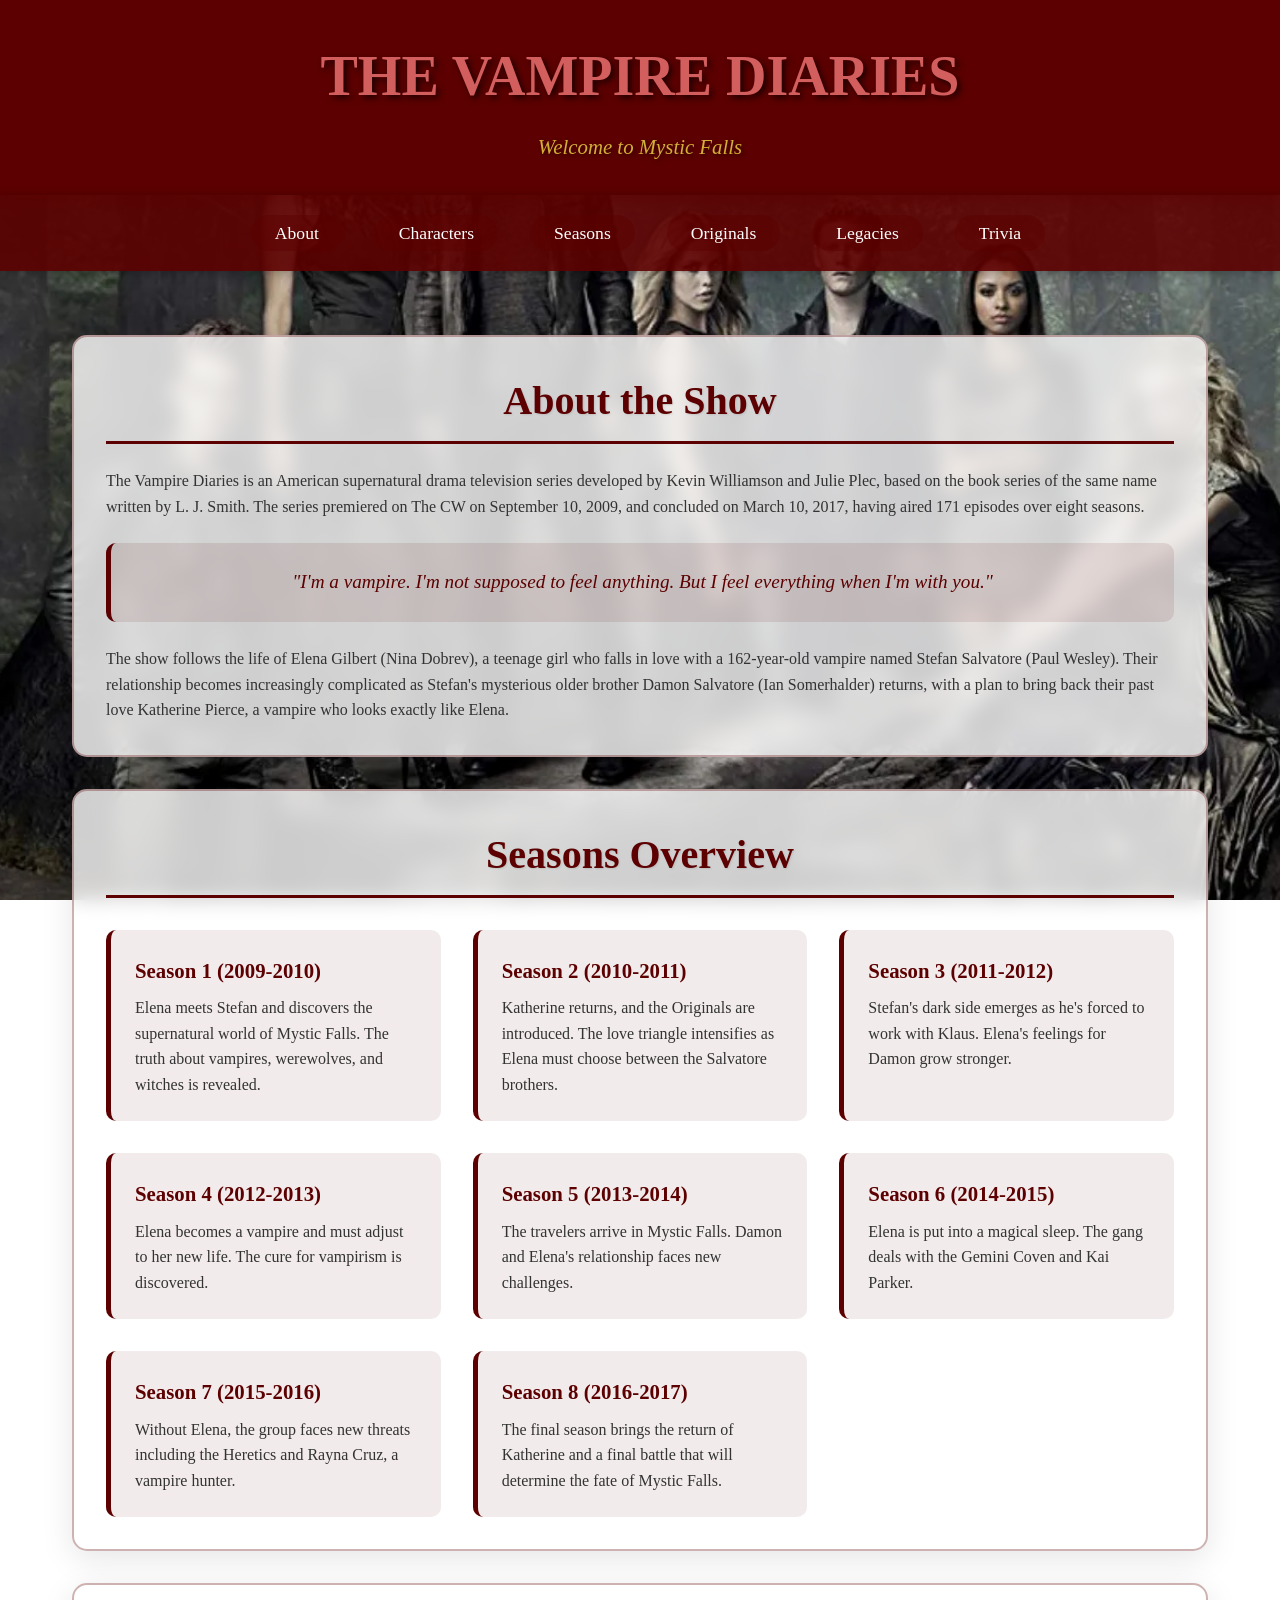
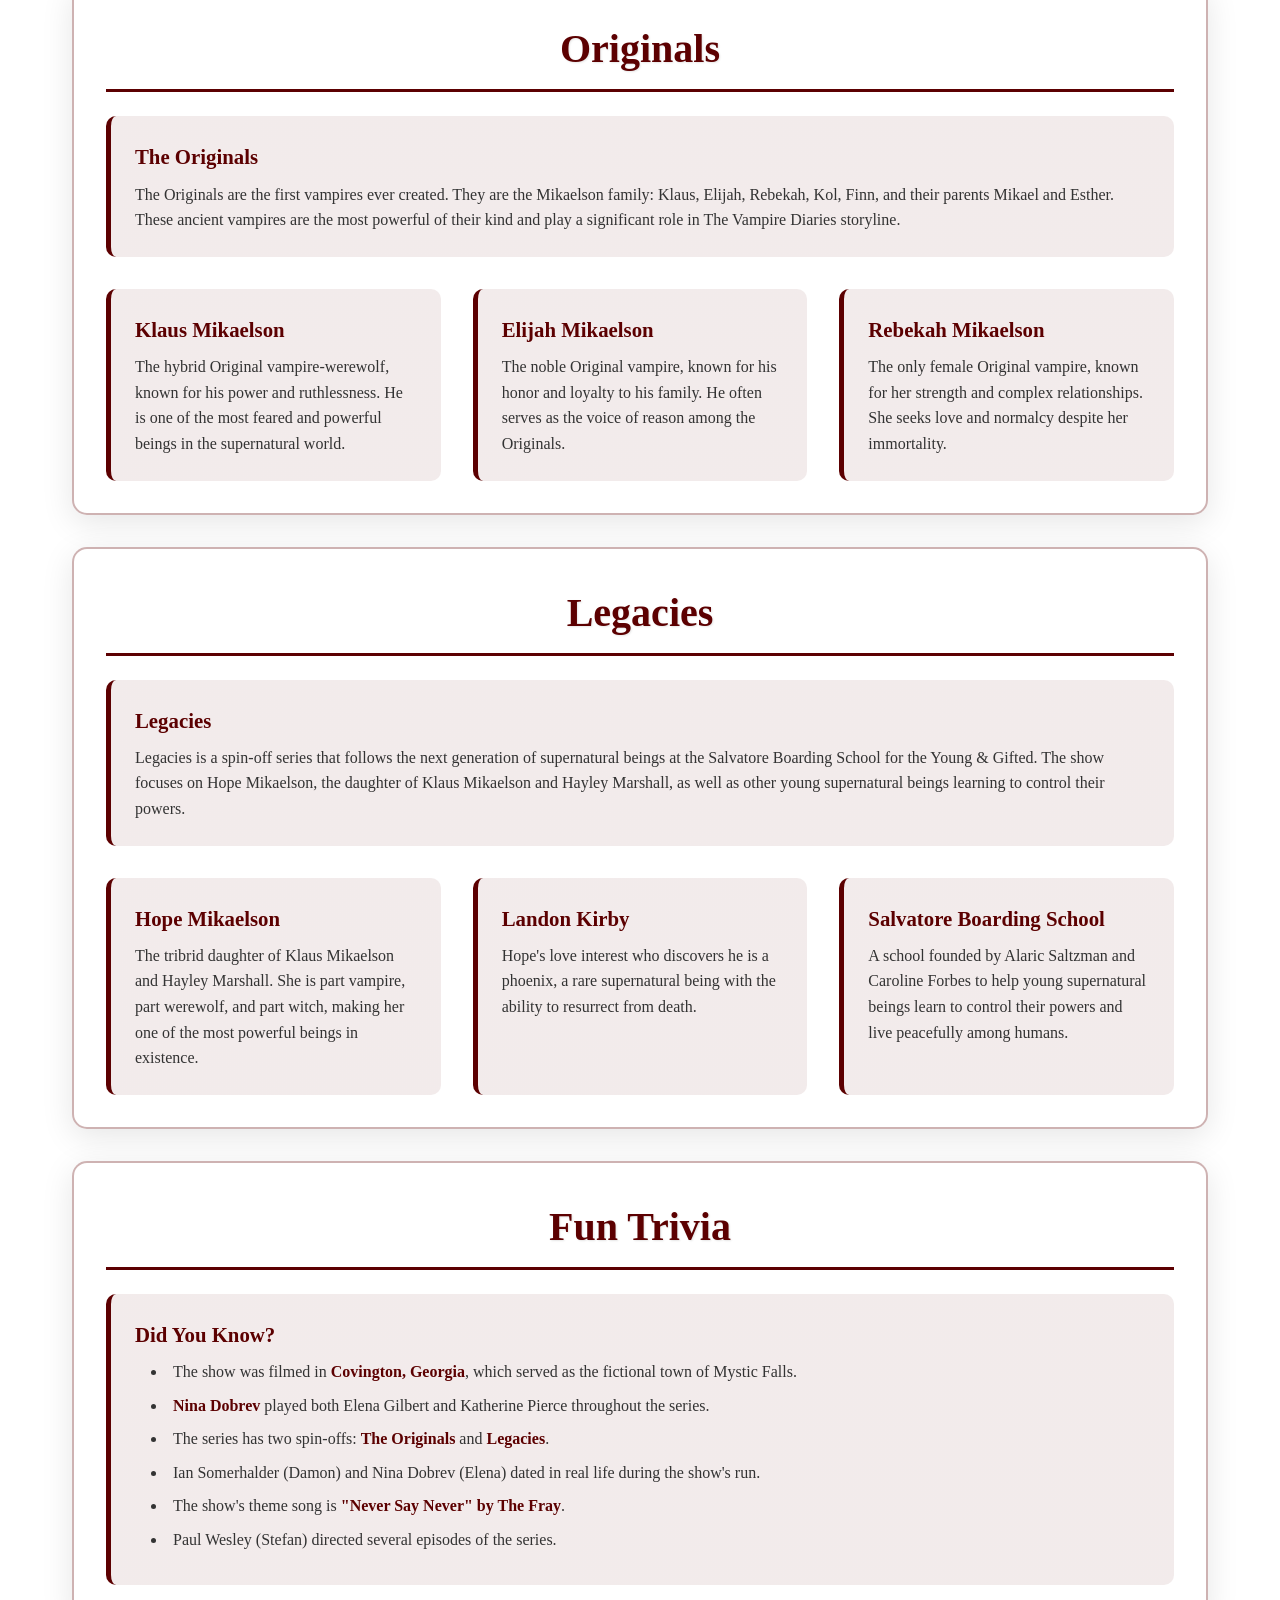
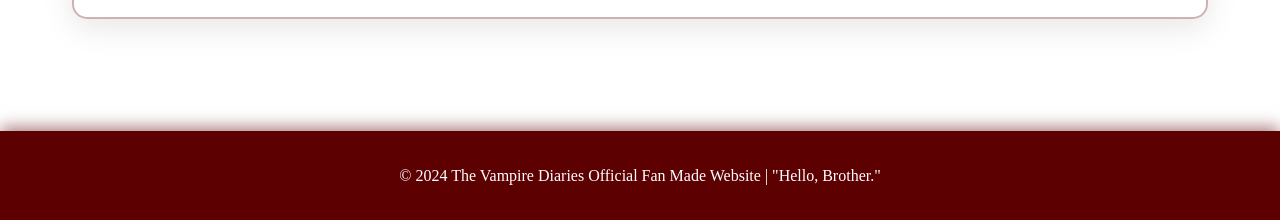
<file: index.html>
<!DOCTYPE html>
<html lang="en">
<head>
    <meta charset="UTF-8">
    <meta name="viewport" content="width=device-width, initial-scale=1.0">
    <title>The Vampire Diaries - Official Fan Made Website</title>
    <link rel="stylesheet" href="styles.css">
</head>
<body>
    <header>
        <h1>THE VAMPIRE DIARIES</h1>
        <p class="tagline">Welcome to Mystic Falls</p>
    </header>

    <nav>
        <ul>
            <li><a href="index.html#about">About</a></li>
            <li><a href="characters.html">Characters</a></li>
            <li><a href="index.html#seasons">Seasons</a></li>
            <li><a href="index.html#originals">Originals</a></li>
            <li><a href="index.html#legacies">Legacies</a></li>
            <li><a href="index.html#trivia">Trivia</a></li>
        </ul>
    </nav>

    <div class="container">
        <section id="about" class="section">
            <h2>About the Show</h2>
            <p style="color: #333333;">The Vampire Diaries is an American supernatural drama television series developed by Kevin Williamson and Julie Plec, based on the book series of the same name written by L. J. Smith. The series premiered on The CW on September 10, 2009, and concluded on March 10, 2017, having aired 171 episodes over eight seasons.</p>
            
            <div class="quote">
                "I'm a vampire. I'm not supposed to feel anything. But I feel everything when I'm with you."
            </div>

            <p style="color: #333333;">The show follows the life of Elena Gilbert (Nina Dobrev), a teenage girl who falls in love with a 162-year-old vampire named Stefan Salvatore (Paul Wesley). Their relationship becomes increasingly complicated as Stefan's mysterious older brother Damon Salvatore (Ian Somerhalder) returns, with a plan to bring back their past love Katherine Pierce, a vampire who looks exactly like Elena.</p>
        </section>

        <section id="seasons" class="section">
            <h2>Seasons Overview</h2>
            <div class="info-grid">
                <div class="info-box">
                    <h4>Season 1 (2009-2010)</h4>
                    <p style="color: #333333;">Elena meets Stefan and discovers the supernatural world of Mystic Falls. The truth about vampires, werewolves, and witches is revealed.</p>
                </div>
                <div class="info-box">
                    <h4>Season 2 (2010-2011)</h4>
                    <p style="color: #333333;">Katherine returns, and the Originals are introduced. The love triangle intensifies as Elena must choose between the Salvatore brothers.</p>
                </div>
                <div class="info-box">
                    <h4>Season 3 (2011-2012)</h4>
                    <p style="color: #333333;">Stefan's dark side emerges as he's forced to work with Klaus. Elena's feelings for Damon grow stronger.</p>
                </div>
                <div class="info-box">
                    <h4>Season 4 (2012-2013)</h4>
                    <p style="color: #333333;">Elena becomes a vampire and must adjust to her new life. The cure for vampirism is discovered.</p>
                </div>
                <div class="info-box">
                    <h4>Season 5 (2013-2014)</h4>
                    <p style="color: #333333;">The travelers arrive in Mystic Falls. Damon and Elena's relationship faces new challenges.</p>
                </div>
                <div class="info-box">
                    <h4>Season 6 (2014-2015)</h4>
                    <p style="color: #333333;">Elena is put into a magical sleep. The gang deals with the Gemini Coven and Kai Parker.</p>
                </div>
                <div class="info-box">
                    <h4>Season 7 (2015-2016)</h4>
                    <p style="color: #333333;">Without Elena, the group faces new threats including the Heretics and Rayna Cruz, a vampire hunter.</p>
                </div>
                <div class="info-box">
                    <h4>Season 8 (2016-2017)</h4>
                    <p style="color: #333333;">The final season brings the return of Katherine and a final battle that will determine the fate of Mystic Falls.</p>
                </div>
            </div>
        </section>

        <section id="originals" class="section">
            <h2>Originals</h2>
            <div class="info-box">
                <h4>The Originals</h4>
                <p style="color: #333333;">The Originals are the first vampires ever created. They are the Mikaelson family: Klaus, Elijah, Rebekah, Kol, Finn, and their parents Mikael and Esther. These ancient vampires are the most powerful of their kind and play a significant role in The Vampire Diaries storyline.</p>
            </div>
            <div class="info-grid">
                <div class="info-box">
                    <h4>Klaus Mikaelson</h4>
                    <p style="color: #333333;">The hybrid Original vampire-werewolf, known for his power and ruthlessness. He is one of the most feared and powerful beings in the supernatural world.</p>
                </div>
                <div class="info-box">
                    <h4>Elijah Mikaelson</h4>
                    <p style="color: #333333;">The noble Original vampire, known for his honor and loyalty to his family. He often serves as the voice of reason among the Originals.</p>
                </div>
                <div class="info-box">
                    <h4>Rebekah Mikaelson</h4>
                    <p style="color: #333333;">The only female Original vampire, known for her strength and complex relationships. She seeks love and normalcy despite her immortality.</p>
                </div>
            </div>
        </section>

        <section id="legacies" class="section">
            <h2>Legacies</h2>
            <div class="info-box">
                <h4>Legacies</h4>
                <p style="color: #333333;">Legacies is a spin-off series that follows the next generation of supernatural beings at the Salvatore Boarding School for the Young & Gifted. The show focuses on Hope Mikaelson, the daughter of Klaus Mikaelson and Hayley Marshall, as well as other young supernatural beings learning to control their powers.</p>
            </div>
            <div class="info-grid">
                <div class="info-box">
                    <h4>Hope Mikaelson</h4>
                    <p style="color: #333333;">The tribrid daughter of Klaus Mikaelson and Hayley Marshall. She is part vampire, part werewolf, and part witch, making her one of the most powerful beings in existence.</p>
                </div>
                <div class="info-box">
                    <h4>Landon Kirby</h4>
                    <p style="color: #333333;">Hope's love interest who discovers he is a phoenix, a rare supernatural being with the ability to resurrect from death.</p>
                </div>
                <div class="info-box">
                    <h4>Salvatore Boarding School</h4>
                <p style="color: #333333;">A school founded by Alaric Saltzman and Caroline Forbes to help young supernatural beings learn to control their powers and live peacefully among humans.</p>
                </div>
            </div>
        </section>

        <section id="trivia" class="section">
            <h2>Fun Trivia</h2>
            <div class="info-box">
                <h4>Did You Know?</h4>
                <ul>
                    <li>The show was filmed in <span class="highlight">Covington, Georgia</span>, which served as the fictional town of Mystic Falls.</li>
                    <li><span class="highlight">Nina Dobrev</span> played both Elena Gilbert and Katherine Pierce throughout the series.</li>
                    <li>The series has two spin-offs: <span class="highlight">The Originals</span> and <span class="highlight">Legacies</span>.</li>
                    <li>Ian Somerhalder (Damon) and Nina Dobrev (Elena) dated in real life during the show's run.</li>
                    <li>The show's theme song is <span class="highlight">"Never Say Never" by The Fray</span>.</li>
                    <li>Paul Wesley (Stefan) directed several episodes of the series.</li>
                </ul>
            </div>
        </section>
    </div>

    <footer>
        <p>&copy; 2024 The Vampire Diaries Official Fan Made Website | "Hello, Brother."</p>
    </footer>
    <script src="script.js"></script>
</body>
</html>
</file>
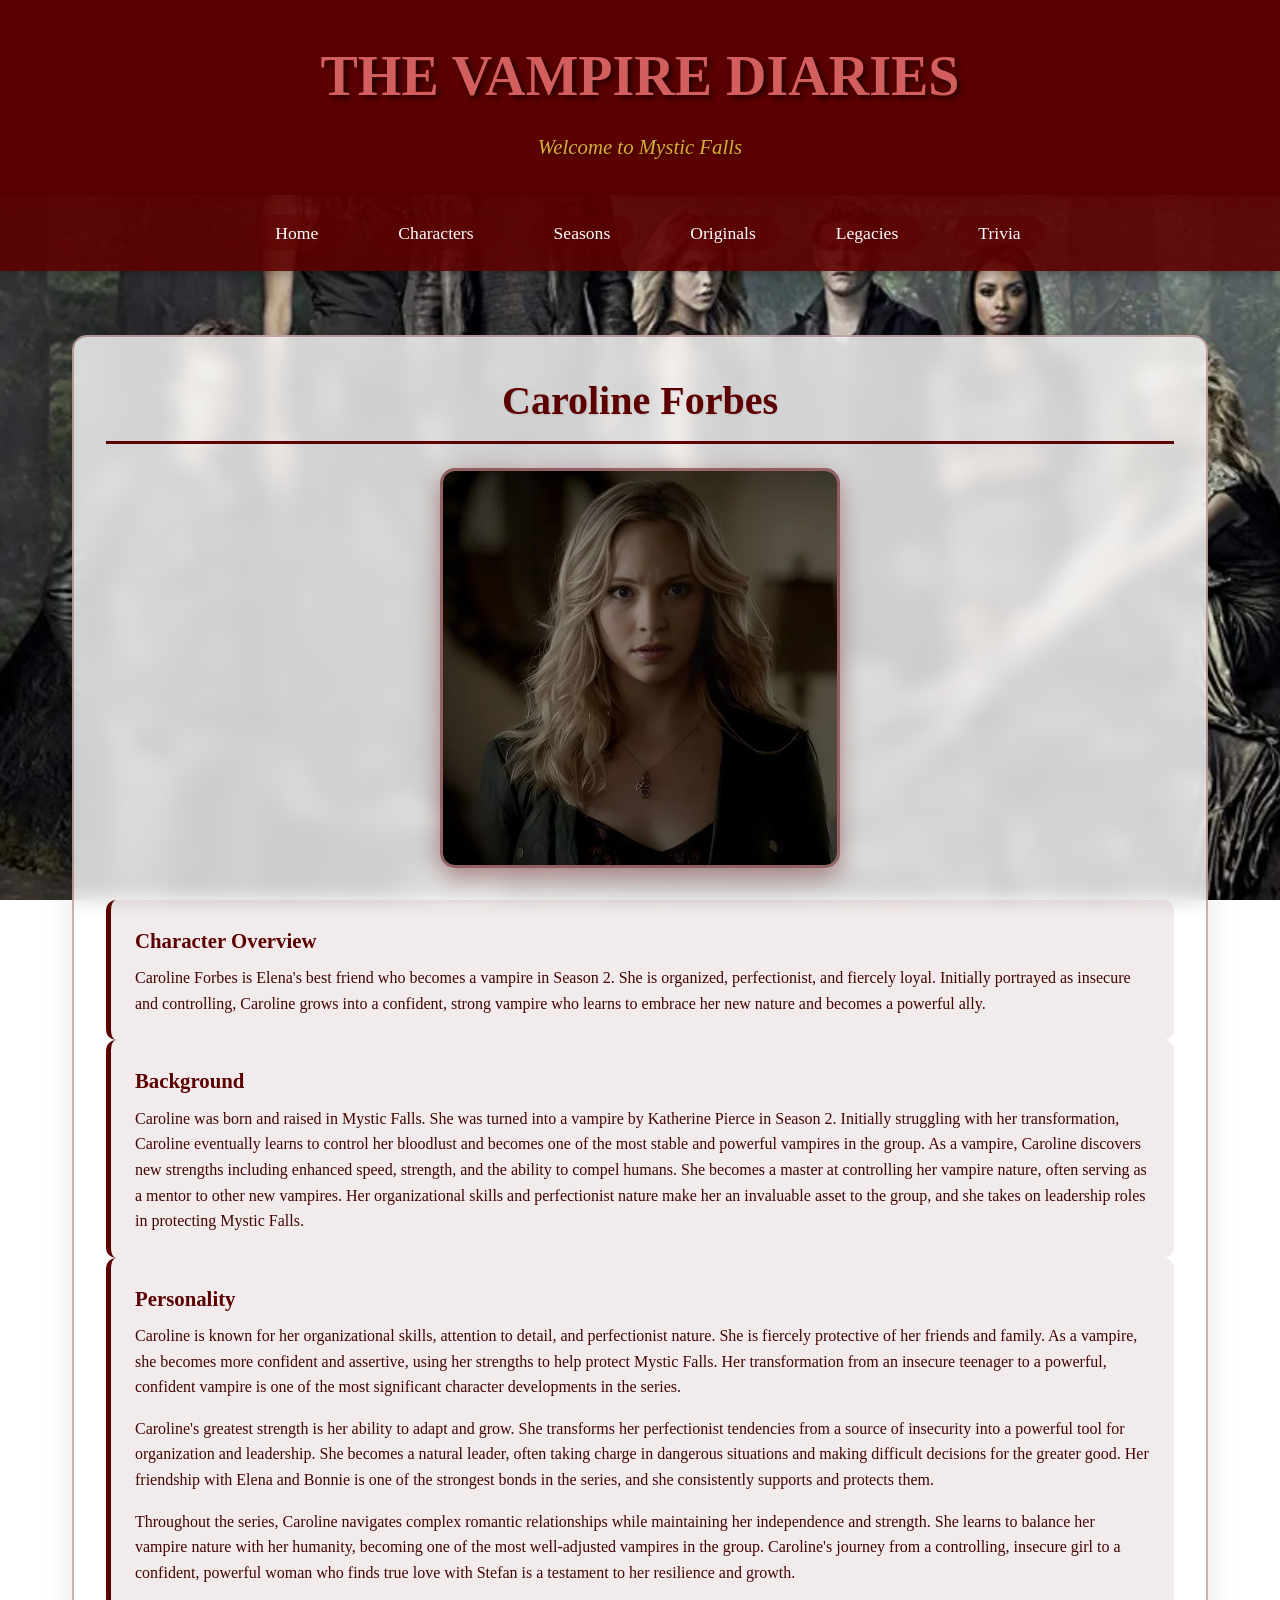
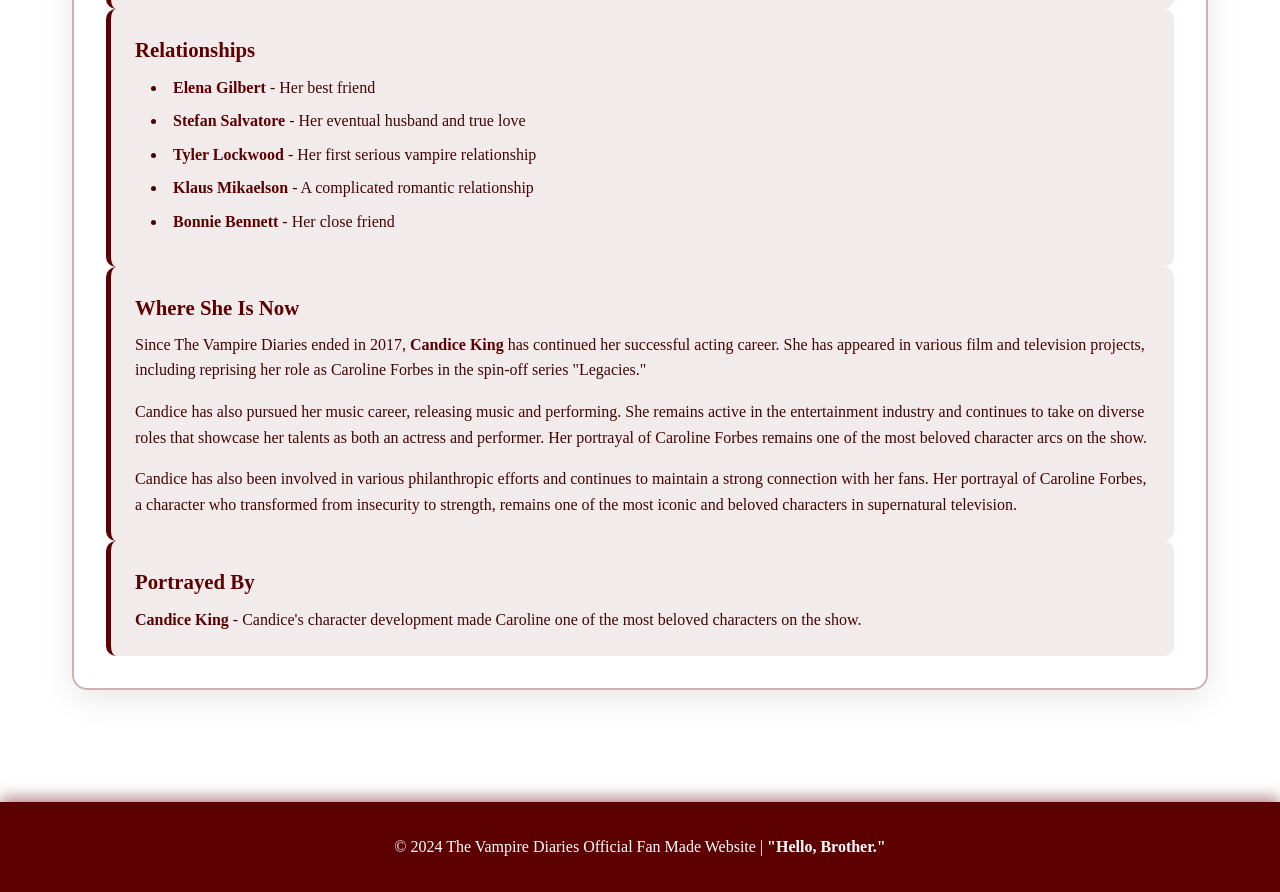
<file: caroline-forbes.html>
<!DOCTYPE html>
<html lang="en">
<head>
    <meta charset="UTF-8">
    <meta name="viewport" content="width=device-width, initial-scale=1.0">
    <title>Caroline Forbes - The Vampire Diaries</title>
    <link rel="stylesheet" href="styles.css">
</head>
<body>
    <header>
        <h1>THE VAMPIRE DIARIES</h1>
        <p class="tagline">Welcome to Mystic Falls</p>
    </header>

    <nav>
        <ul>
            <li><a href="index.html">Home</a></li>
            <li><a href="characters.html">Characters</a></li>
            <li><a href="index.html#seasons">Seasons</a></li>
            <li><a href="index.html#originals">Originals</a></li>
            <li><a href="index.html#legacies">Legacies</a></li>
            <li><a href="index.html#trivia">Trivia</a></li>
        </ul>
    </nav>

    <div class="container">
        <section class="section">
            <div class="character-header">
                <h2>Caroline Forbes</h2>
                <div class="character-profile-image">
                    <img src="images/characters/caroline-forbes.jpg" alt="Caroline Forbes">
                </div>
            </div>
            <div class="info-box">
                <h4>Character Overview</h4>
                <p style="color: #440503;">Caroline Forbes is Elena's best friend who becomes a vampire in Season 2. She is organized, perfectionist, and fiercely loyal. Initially portrayed as insecure and controlling, Caroline grows into a confident, strong vampire who learns to embrace her new nature and becomes a powerful ally.</p>
            </div>

            <div class="info-box">
                <h4>Background</h4>
                <p style="color: #440503;">Caroline was born and raised in Mystic Falls. She was turned into a vampire by Katherine Pierce in Season 2. Initially struggling with her transformation, Caroline eventually learns to control her bloodlust and becomes one of the most stable and powerful vampires in the group. As a vampire, Caroline discovers new strengths including enhanced speed, strength, and the ability to compel humans. She becomes a master at controlling her vampire nature, often serving as a mentor to other new vampires. Her organizational skills and perfectionist nature make her an invaluable asset to the group, and she takes on leadership roles in protecting Mystic Falls.</p>
            </div>

            <div class="info-box">
                <h4>Personality</h4>
                <p style="color: #440503;">Caroline is known for her organizational skills, attention to detail, and perfectionist nature. She is fiercely protective of her friends and family. As a vampire, she becomes more confident and assertive, using her strengths to help protect Mystic Falls. Her transformation from an insecure teenager to a powerful, confident vampire is one of the most significant character developments in the series.</p>
                <p style="color: #440503; margin-top: 1rem;">Caroline's greatest strength is her ability to adapt and grow. She transforms her perfectionist tendencies from a source of insecurity into a powerful tool for organization and leadership. She becomes a natural leader, often taking charge in dangerous situations and making difficult decisions for the greater good. Her friendship with Elena and Bonnie is one of the strongest bonds in the series, and she consistently supports and protects them.</p>
                <p style="color: #440503; margin-top: 1rem;">Throughout the series, Caroline navigates complex romantic relationships while maintaining her independence and strength. She learns to balance her vampire nature with her humanity, becoming one of the most well-adjusted vampires in the group. Caroline's journey from a controlling, insecure girl to a confident, powerful woman who finds true love with Stefan is a testament to her resilience and growth.</p>
            </div>

            <div class="info-box">
                <h4>Relationships</h4>
                <ul style="color: #440503;">
                    <li><span class="highlight">Elena Gilbert</span> - Her best friend</li>
                    <li><span class="highlight">Stefan Salvatore</span> - Her eventual husband and true love</li>
                    <li><span class="highlight">Tyler Lockwood</span> - Her first serious vampire relationship</li>
                    <li><span class="highlight">Klaus Mikaelson</span> - A complicated romantic relationship</li>
                    <li><span class="highlight">Bonnie Bennett</span> - Her close friend</li>
                </ul>
            </div>

            <div class="info-box">
                <h4>Where She Is Now</h4>
                <p style="color: #440503;">Since The Vampire Diaries ended in 2017, <span class="highlight">Candice King</span> has continued her successful acting career. She has appeared in various film and television projects, including reprising her role as Caroline Forbes in the spin-off series "Legacies."</p>
                <p style="color: #440503; margin-top: 1rem;">Candice has also pursued her music career, releasing music and performing. She remains active in the entertainment industry and continues to take on diverse roles that showcase her talents as both an actress and performer. Her portrayal of Caroline Forbes remains one of the most beloved character arcs on the show.</p>
                <p style="color: #440503; margin-top: 1rem;">Candice has also been involved in various philanthropic efforts and continues to maintain a strong connection with her fans. Her portrayal of Caroline Forbes, a character who transformed from insecurity to strength, remains one of the most iconic and beloved characters in supernatural television.</p>
            </div>

            <div class="info-box">
                <h4>Portrayed By</h4>
                <p style="color: #440503;"><span class="highlight">Candice King</span> - Candice's character development made Caroline one of the most beloved characters on the show.</p>
            </div>
        </section>
    </div>

    <footer>
        <p>&copy; 2024 The Vampire Diaries Official Fan Made Website | <strong>"Hello, Brother."</strong></p>
    </footer>
    <script src="script.js"></script>
</body>
</html>
</file>
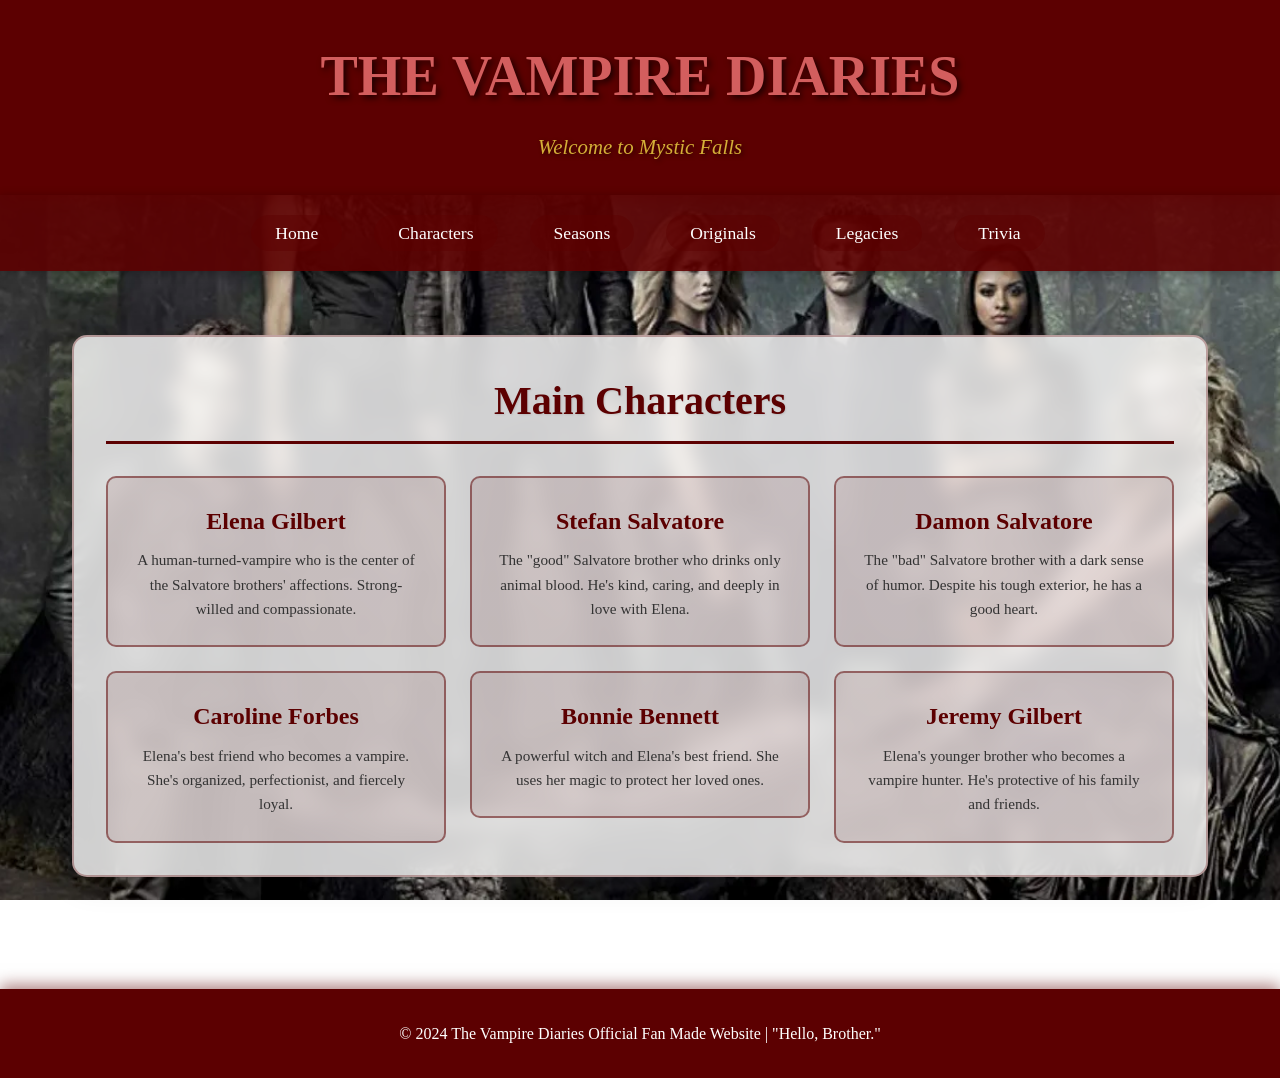
<file: characters.html>
<!DOCTYPE html>
<html lang="en">
<head>
    <meta charset="UTF-8">
    <meta name="viewport" content="width=device-width, initial-scale=1.0">
    <title>Characters - The Vampire Diaries</title>
    <link rel="stylesheet" href="styles.css">
</head>
<body>
    <header>
        <h1>THE VAMPIRE DIARIES</h1>
        <p class="tagline">Welcome to Mystic Falls</p>
    </header>

    <nav>
        <ul>
            <li><a href="index.html">Home</a></li>
            <li><a href="characters.html">Characters</a></li>
            <li><a href="index.html#seasons">Seasons</a></li>
            <li><a href="index.html#originals">Originals</a></li>
            <li><a href="index.html#legacies">Legacies</a></li>
            <li><a href="index.html#trivia">Trivia</a></li>
        </ul>
    </nav>

    <div class="container">
        <section id="characters" class="section">
            <h2>Main Characters</h2>
            <div class="characters">
                <a href="elena-gilbert.html" style="text-decoration: none;">
                    <div class="character-card">
                        <h4>Elena Gilbert</h4>
                        <p>A human-turned-vampire who is the center of the Salvatore brothers' affections. Strong-willed and compassionate.</p>
                    </div>
                </a>
                <a href="stefan-salvatore.html" style="text-decoration: none;">
                    <div class="character-card">
                        <h4>Stefan Salvatore</h4>
                        <p>The "good" Salvatore brother who drinks only animal blood. He's kind, caring, and deeply in love with Elena.</p>
                    </div>
                </a>
                <a href="damon-salvatore.html" style="text-decoration: none;">
                    <div class="character-card">
                        <h4>Damon Salvatore</h4>
                        <p>The "bad" Salvatore brother with a dark sense of humor. Despite his tough exterior, he has a good heart.</p>
                    </div>
                </a>
                <a href="caroline-forbes.html" style="text-decoration: none;">
                    <div class="character-card">
                        <h4>Caroline Forbes</h4>
                        <p>Elena's best friend who becomes a vampire. She's organized, perfectionist, and fiercely loyal.</p>
                    </div>
                </a>
                <a href="bonnie-bennett.html" style="text-decoration: none;">
                    <div class="character-card">
                        <h4>Bonnie Bennett</h4>
                        <p>A powerful witch and Elena's best friend. She uses her magic to protect her loved ones.</p>
                    </div>
                </a>
                <a href="jeremy-gilbert.html" style="text-decoration: none;">
                    <div class="character-card">
                        <h4>Jeremy Gilbert</h4>
                        <p>Elena's younger brother who becomes a vampire hunter. He's protective of his family and friends.</p>
                    </div>
                </a>
            </div>
        </section>
    </div>

    <footer>
        <p>&copy; 2024 The Vampire Diaries Official Fan Made Website | "Hello, Brother."</p>
    </footer>
    <script src="script.js"></script>
</body>
</html>
</file>
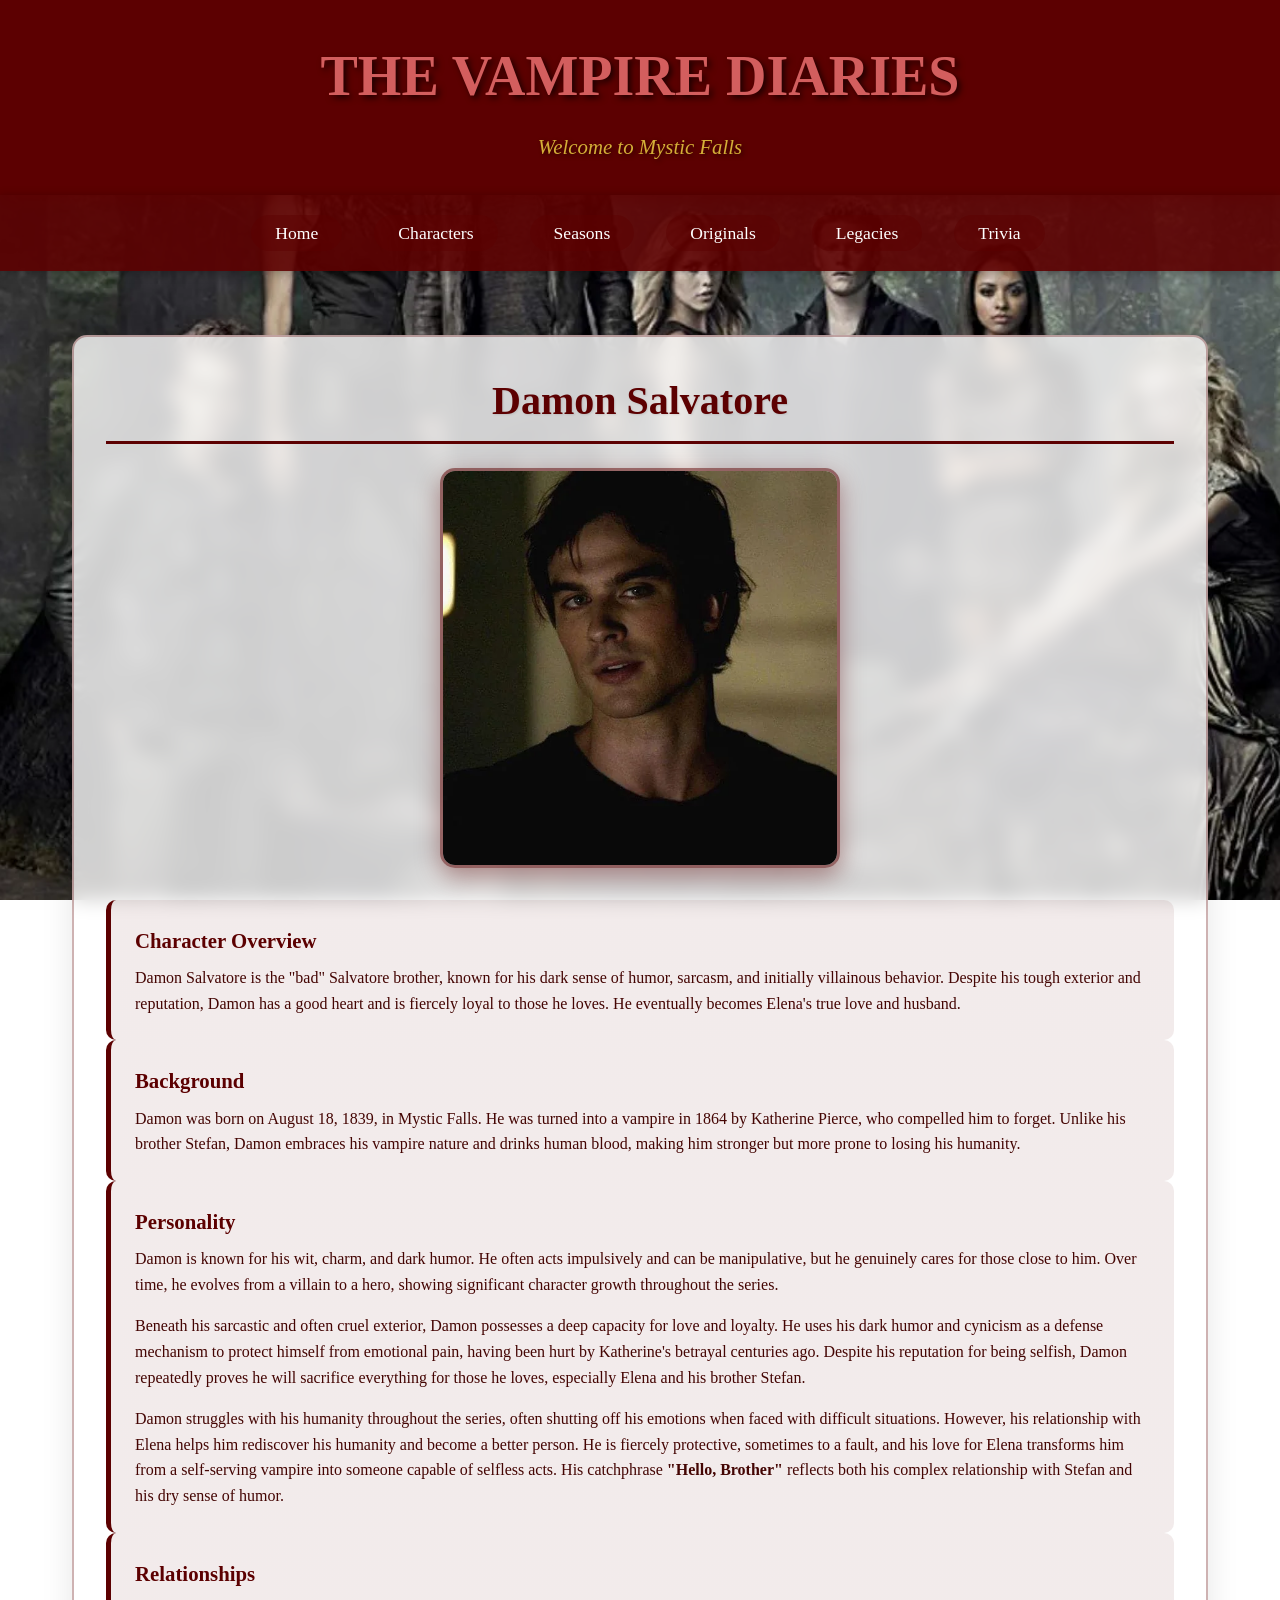
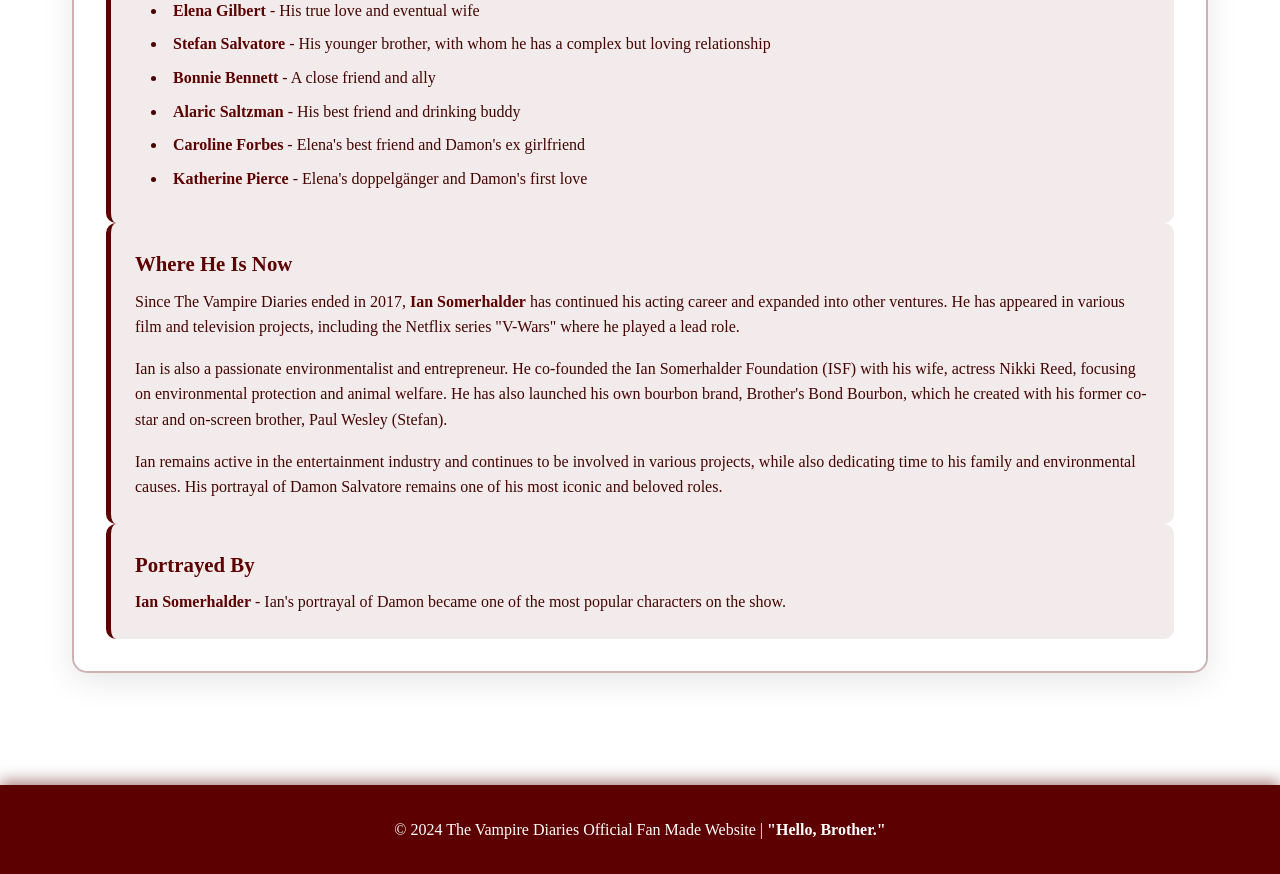
<file: damon-salvatore.html>
<!DOCTYPE html>
<html lang="en">
<head>
    <meta charset="UTF-8">
    <meta name="viewport" content="width=device-width, initial-scale=1.0">
    <title>Damon Salvatore - The Vampire Diaries</title>
    <link rel="stylesheet" href="styles.css">
</head>
<body>
    <header>
        <h1>THE VAMPIRE DIARIES</h1>
        <p class="tagline">Welcome to Mystic Falls</p>
    </header>

    <nav>
        <ul>
            <li><a href="index.html">Home</a></li>
            <li><a href="characters.html">Characters</a></li>
            <li><a href="index.html#seasons">Seasons</a></li>
            <li><a href="index.html#originals">Originals</a></li>
            <li><a href="index.html#legacies">Legacies</a></li>
            <li><a href="index.html#trivia">Trivia</a></li>
        </ul>
    </nav>

    <div class="container">
        <section class="section">
            <div class="character-header">
                <h2>Damon Salvatore</h2>
                <div class="character-profile-image">
                    <img src="images/characters/damon-salvatore.jpg" alt="Damon Salvatore">
                </div>
            </div>
            <div class="info-box">
                <h4>Character Overview</h4>
                <p style="color: #440503;">Damon Salvatore is the "bad" Salvatore brother, known for his dark sense of humor, sarcasm, and initially villainous behavior. Despite his tough exterior and reputation, Damon has a good heart and is fiercely loyal to those he loves. He eventually becomes Elena's true love and husband.</p>
            </div>

            <div class="info-box">
                <h4>Background</h4>
                <p style="color: #440503;">Damon was born on August 18, 1839, in Mystic Falls. He was turned into a vampire in 1864 by Katherine Pierce, who compelled him to forget. Unlike his brother Stefan, Damon embraces his vampire nature and drinks human blood, making him stronger but more prone to losing his humanity.</p>
            </div>

            <div class="info-box">
                <h4>Personality</h4>
                <p style="color: #440503;">Damon is known for his wit, charm, and dark humor. He often acts impulsively and can be manipulative, but he genuinely cares for those close to him. Over time, he evolves from a villain to a hero, showing significant character growth throughout the series.</p>
                <p style="color: #440503; margin-top: 1rem;">Beneath his sarcastic and often cruel exterior, Damon possesses a deep capacity for love and loyalty. He uses his dark humor and cynicism as a defense mechanism to protect himself from emotional pain, having been hurt by Katherine's betrayal centuries ago. Despite his reputation for being selfish, Damon repeatedly proves he will sacrifice everything for those he loves, especially Elena and his brother Stefan.</p>
                <p style="color: #440503; margin-top: 1rem;">Damon struggles with his humanity throughout the series, often shutting off his emotions when faced with difficult situations. However, his relationship with Elena helps him rediscover his humanity and become a better person. He is fiercely protective, sometimes to a fault, and his love for Elena transforms him from a self-serving vampire into someone capable of selfless acts. His catchphrase <strong>"Hello, Brother"</strong> reflects both his complex relationship with Stefan and his dry sense of humor.</p>
            </div>

            <div class="info-box">
                <h4>Relationships</h4>
                <ul style="color: #440503;">
                    <li><span class="highlight">Elena Gilbert</span> - His true love and eventual wife</li>
                    <li><span class="highlight">Stefan Salvatore</span> - His younger brother, with whom he has a complex but loving relationship</li>
                    <li><span class="highlight">Bonnie Bennett</span> - A close friend and ally</li>
                    <li><span class="highlight">Alaric Saltzman</span> - His best friend and drinking buddy</li>
                    <li><span class="highlight">Caroline Forbes</span> - Elena's best friend and Damon's ex girlfriend</li>
                    <li><span class="highlight">Katherine Pierce</span> - Elena's doppelgänger and Damon's first love</li>
                    
                    
                </ul>
            </div>

            <div class="info-box">
                <h4>Where He Is Now</h4>
                <p style="color: #440503;">Since The Vampire Diaries ended in 2017, <span class="highlight">Ian Somerhalder</span> has continued his acting career and expanded into other ventures. He has appeared in various film and television projects, including the Netflix series "V-Wars" where he played a lead role.</p>
                <p style="color: #440503; margin-top: 1rem;">Ian is also a passionate environmentalist and entrepreneur. He co-founded the Ian Somerhalder Foundation (ISF) with his wife, actress Nikki Reed, focusing on environmental protection and animal welfare. He has also launched his own bourbon brand, Brother's Bond Bourbon, which he created with his former co-star and on-screen brother, Paul Wesley (Stefan).</p>
                <p style="color: #440503; margin-top: 1rem;">Ian remains active in the entertainment industry and continues to be involved in various projects, while also dedicating time to his family and environmental causes. His portrayal of Damon Salvatore remains one of his most iconic and beloved roles.</p>
            </div>

            <div class="info-box">
                <h4>Portrayed By</h4>
                <p style="color: #440503;"><span class="highlight">Ian Somerhalder</span> - Ian's portrayal of Damon became one of the most popular characters on the show.</p>
            </div>
        </section>
    </div>

    <footer>
        <p>&copy; 2024 The Vampire Diaries Official Fan Made Website | <strong>"Hello, Brother."</strong></p>
    </footer>
    <script src="script.js"></script>
</body>
</html>
</file>
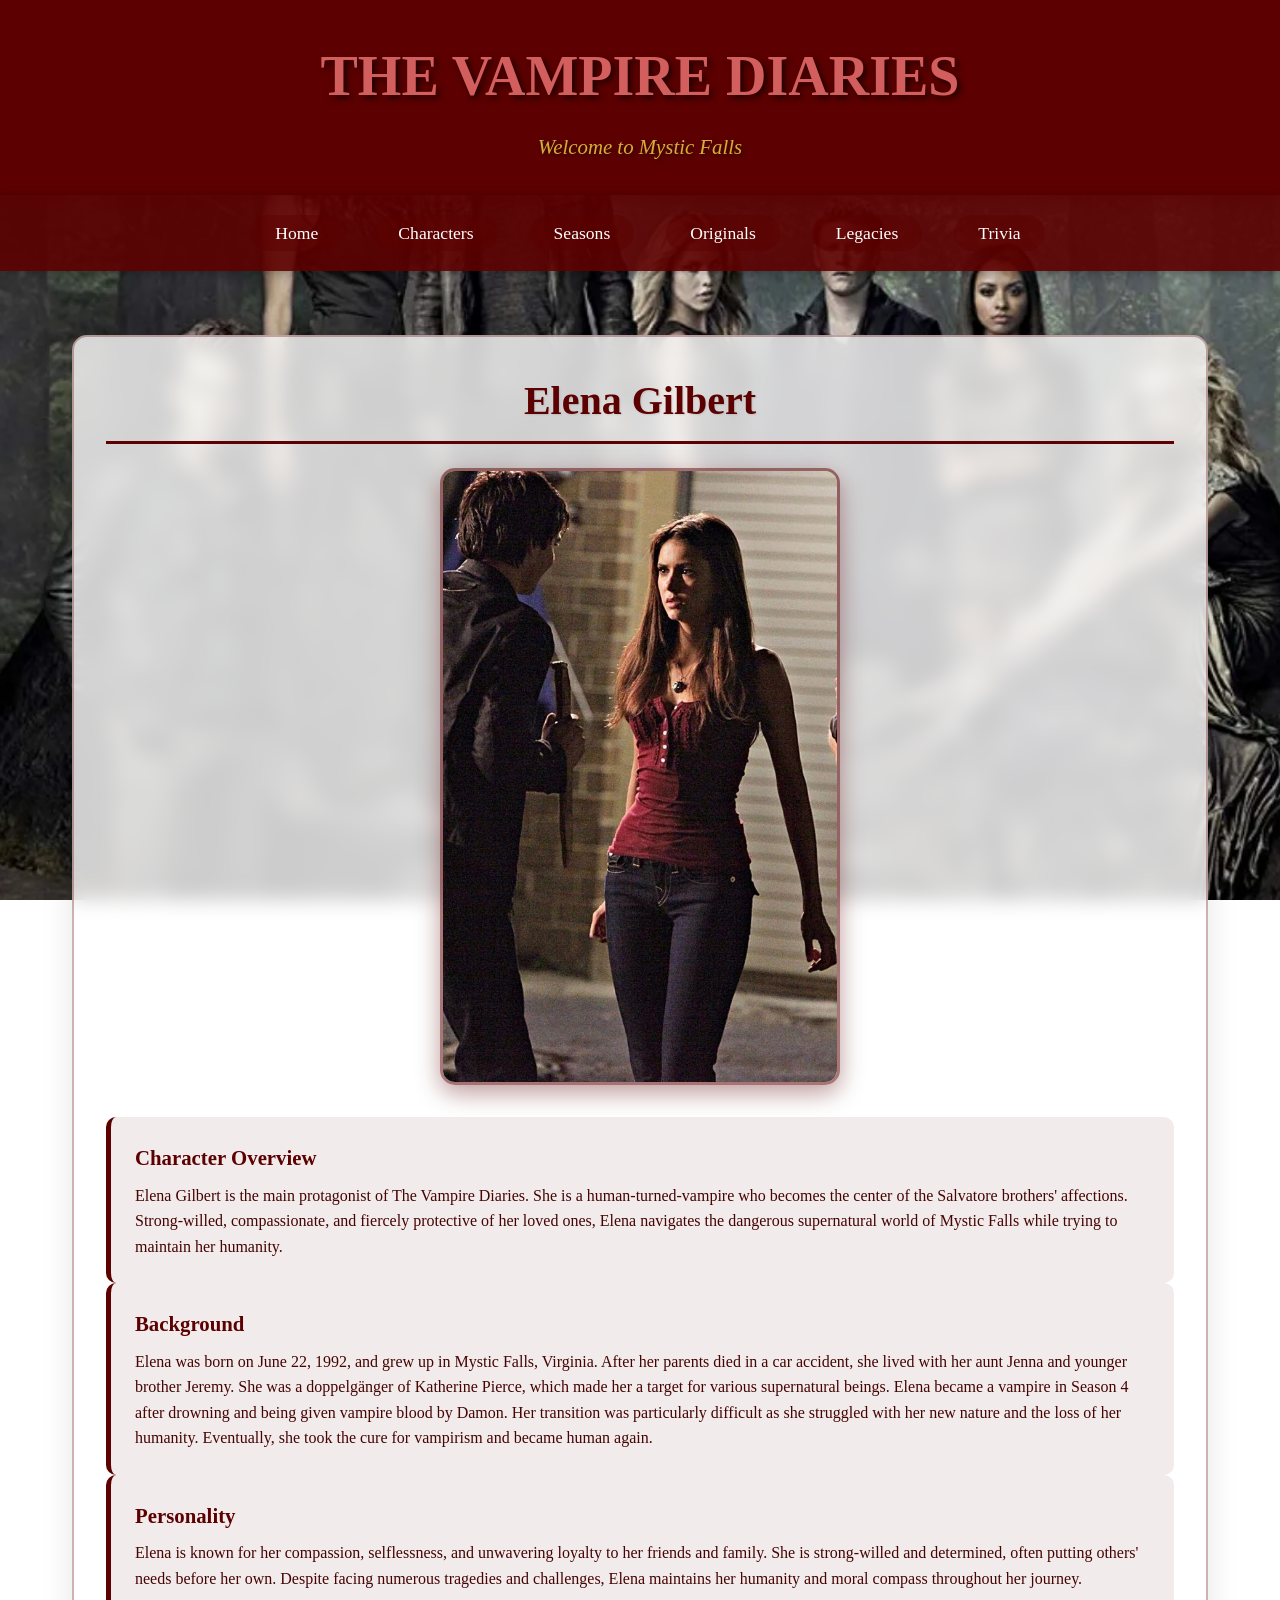
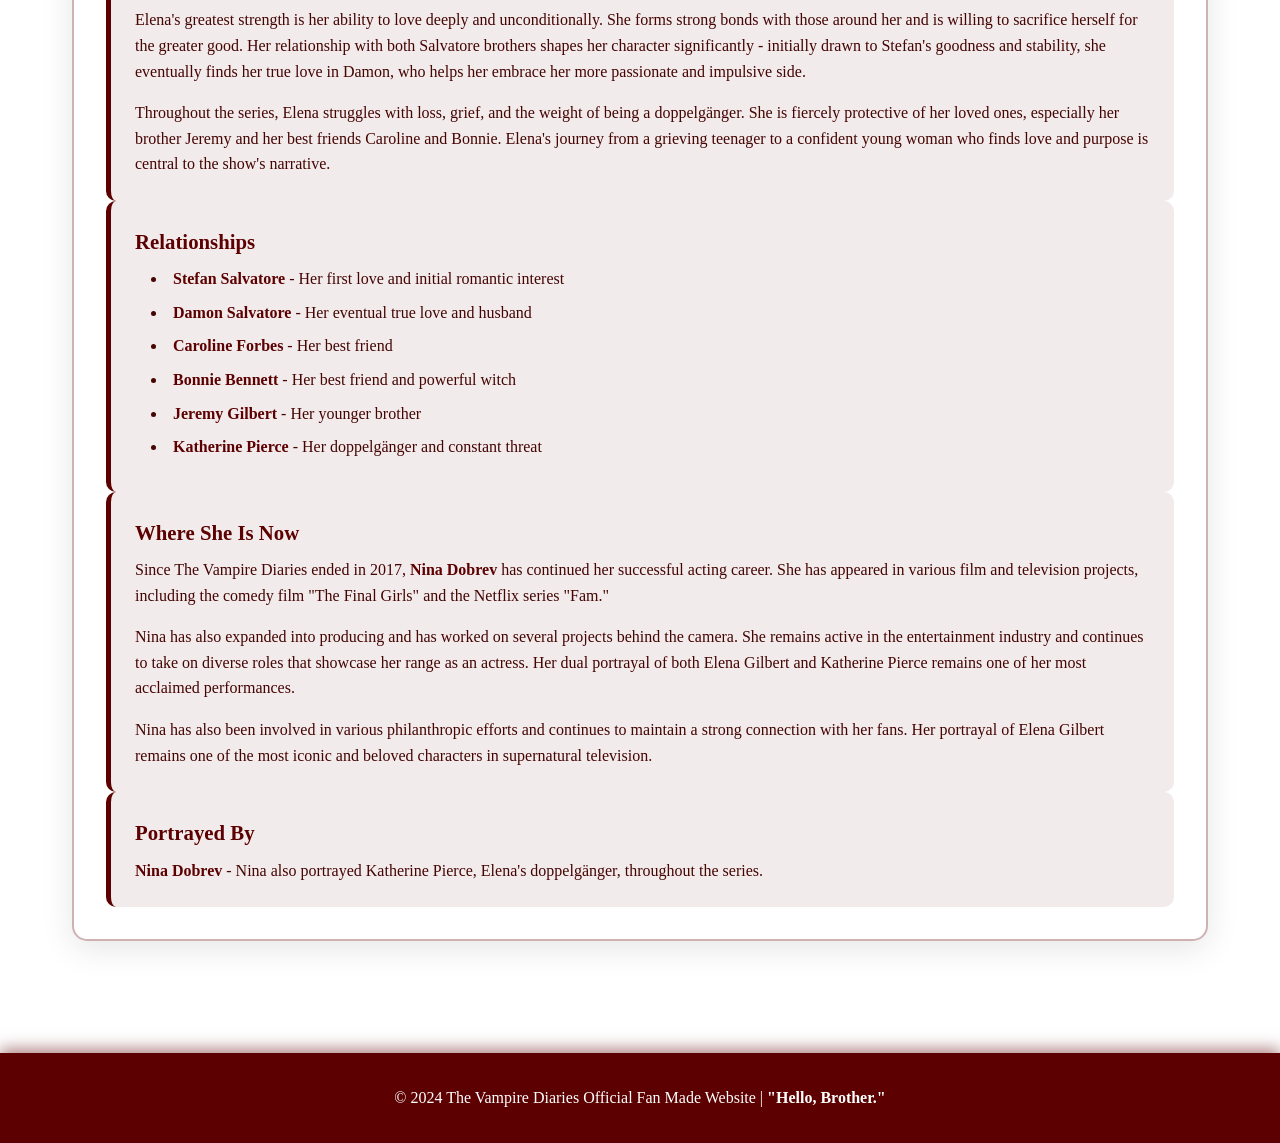
<file: elena-gilbert.html>
<!DOCTYPE html>
<html lang="en">
<head>
    <meta charset="UTF-8">
    <meta name="viewport" content="width=device-width, initial-scale=1.0">
    <title>Elena Gilbert - The Vampire Diaries</title>
    <link rel="stylesheet" href="styles.css">
</head>
<body>
    <header>
        <h1>THE VAMPIRE DIARIES</h1>
        <p class="tagline">Welcome to Mystic Falls</p>
    </header>

    <nav>
        <ul>
            <li><a href="index.html">Home</a></li>
            <li><a href="characters.html">Characters</a></li>
            <li><a href="index.html#seasons">Seasons</a></li>
            <li><a href="index.html#originals">Originals</a></li>
            <li><a href="index.html#legacies">Legacies</a></li>
            <li><a href="index.html#trivia">Trivia</a></li>
        </ul>
    </nav>

    <div class="container">
        <section class="section">
            <div class="character-header">
                <h2>Elena Gilbert</h2>
                <div class="character-profile-image">
                    <img src="images/characters/elena-gilbert.jpg" alt="Elena Gilbert">
                </div>
            </div>
            <div class="info-box">
                <h4>Character Overview</h4>
                <p style="color: #440503;">Elena Gilbert is the main protagonist of The Vampire Diaries. She is a human-turned-vampire who becomes the center of the Salvatore brothers' affections. Strong-willed, compassionate, and fiercely protective of her loved ones, Elena navigates the dangerous supernatural world of Mystic Falls while trying to maintain her humanity.</p>
            </div>

            <div class="info-box">
                <h4>Background</h4>
                <p style="color: #440503;">Elena was born on June 22, 1992, and grew up in Mystic Falls, Virginia. After her parents died in a car accident, she lived with her aunt Jenna and younger brother Jeremy. She was a doppelgänger of Katherine Pierce, which made her a target for various supernatural beings. Elena became a vampire in Season 4 after drowning and being given vampire blood by Damon. Her transition was particularly difficult as she struggled with her new nature and the loss of her humanity. Eventually, she took the cure for vampirism and became human again.</p>
            </div>

            <div class="info-box">
                <h4>Personality</h4>
                <p style="color: #440503;">Elena is known for her compassion, selflessness, and unwavering loyalty to her friends and family. She is strong-willed and determined, often putting others' needs before her own. Despite facing numerous tragedies and challenges, Elena maintains her humanity and moral compass throughout her journey.</p>
                <p style="color: #440503; margin-top: 1rem;">Elena's greatest strength is her ability to love deeply and unconditionally. She forms strong bonds with those around her and is willing to sacrifice herself for the greater good. Her relationship with both Salvatore brothers shapes her character significantly - initially drawn to Stefan's goodness and stability, she eventually finds her true love in Damon, who helps her embrace her more passionate and impulsive side.</p>
                <p style="color: #440503; margin-top: 1rem;">Throughout the series, Elena struggles with loss, grief, and the weight of being a doppelgänger. She is fiercely protective of her loved ones, especially her brother Jeremy and her best friends Caroline and Bonnie. Elena's journey from a grieving teenager to a confident young woman who finds love and purpose is central to the show's narrative.</p>
            </div>

            <div class="info-box">
                <h4>Relationships</h4>
                <ul style="color: #440503;">
                    <li><span class="highlight">Stefan Salvatore</span> - Her first love and initial romantic interest</li>
                    <li><span class="highlight">Damon Salvatore</span> - Her eventual true love and husband</li>
                    <li><span class="highlight">Caroline Forbes</span> - Her best friend</li>
                    <li><span class="highlight">Bonnie Bennett</span> - Her best friend and powerful witch</li>
                    <li><span class="highlight">Jeremy Gilbert</span> - Her younger brother</li>
                    <li><span class="highlight">Katherine Pierce</span> - Her doppelgänger and constant threat</li>
                </ul>
            </div>

            <div class="info-box">
                <h4>Where She Is Now</h4>
                <p style="color: #440503;">Since The Vampire Diaries ended in 2017, <span class="highlight">Nina Dobrev</span> has continued her successful acting career. She has appeared in various film and television projects, including the comedy film "The Final Girls" and the Netflix series "Fam."</p>
                <p style="color: #440503; margin-top: 1rem;">Nina has also expanded into producing and has worked on several projects behind the camera. She remains active in the entertainment industry and continues to take on diverse roles that showcase her range as an actress. Her dual portrayal of both Elena Gilbert and Katherine Pierce remains one of her most acclaimed performances.</p>
                <p style="color: #440503; margin-top: 1rem;">Nina has also been involved in various philanthropic efforts and continues to maintain a strong connection with her fans. Her portrayal of Elena Gilbert remains one of the most iconic and beloved characters in supernatural television.</p>
            </div>

            <div class="info-box">
                <h4>Portrayed By</h4>
                <p style="color: #440503;"><span class="highlight">Nina Dobrev</span> - Nina also portrayed Katherine Pierce, Elena's doppelgänger, throughout the series.</p>
            </div>
        </section>
    </div>

    <footer>
        <p>&copy; 2024 The Vampire Diaries Official Fan Made Website | <strong>"Hello, Brother."</strong></p>
    </footer>
    <script src="script.js"></script>
</body>
</html>
</file>
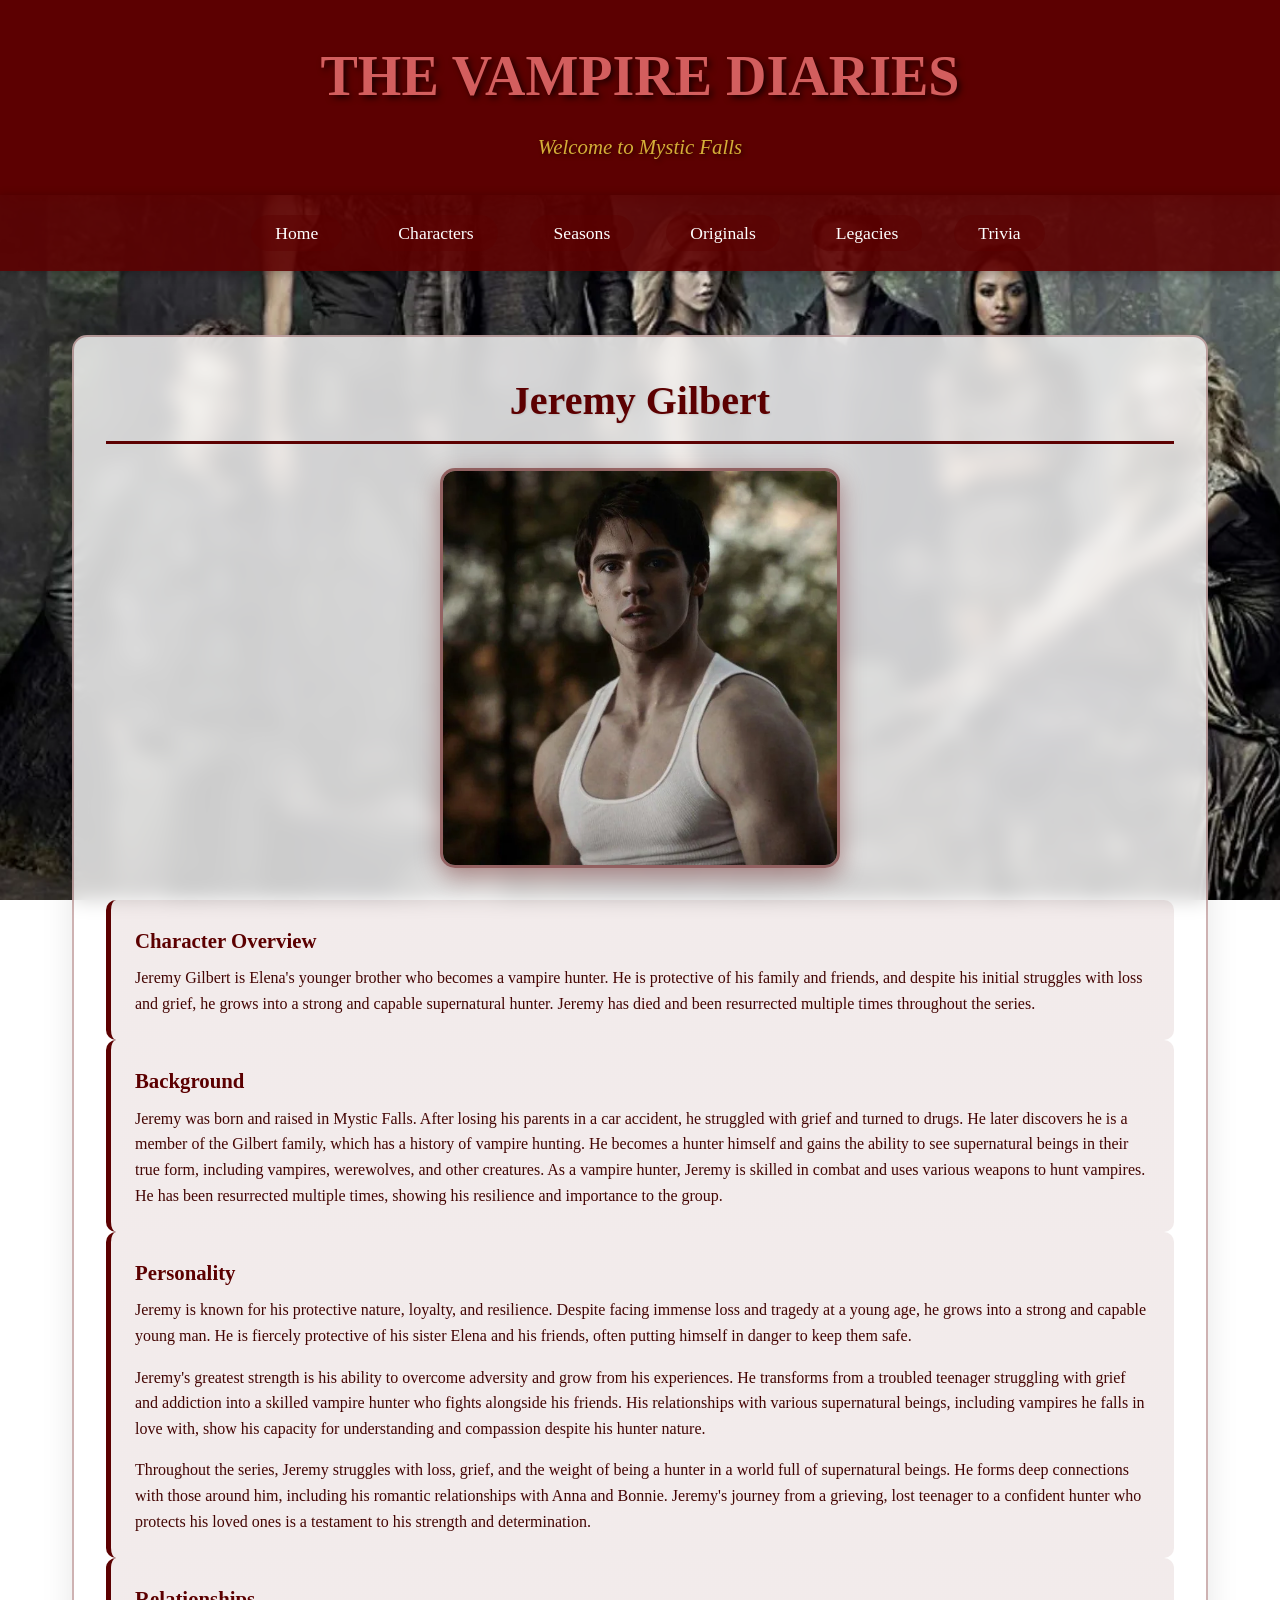
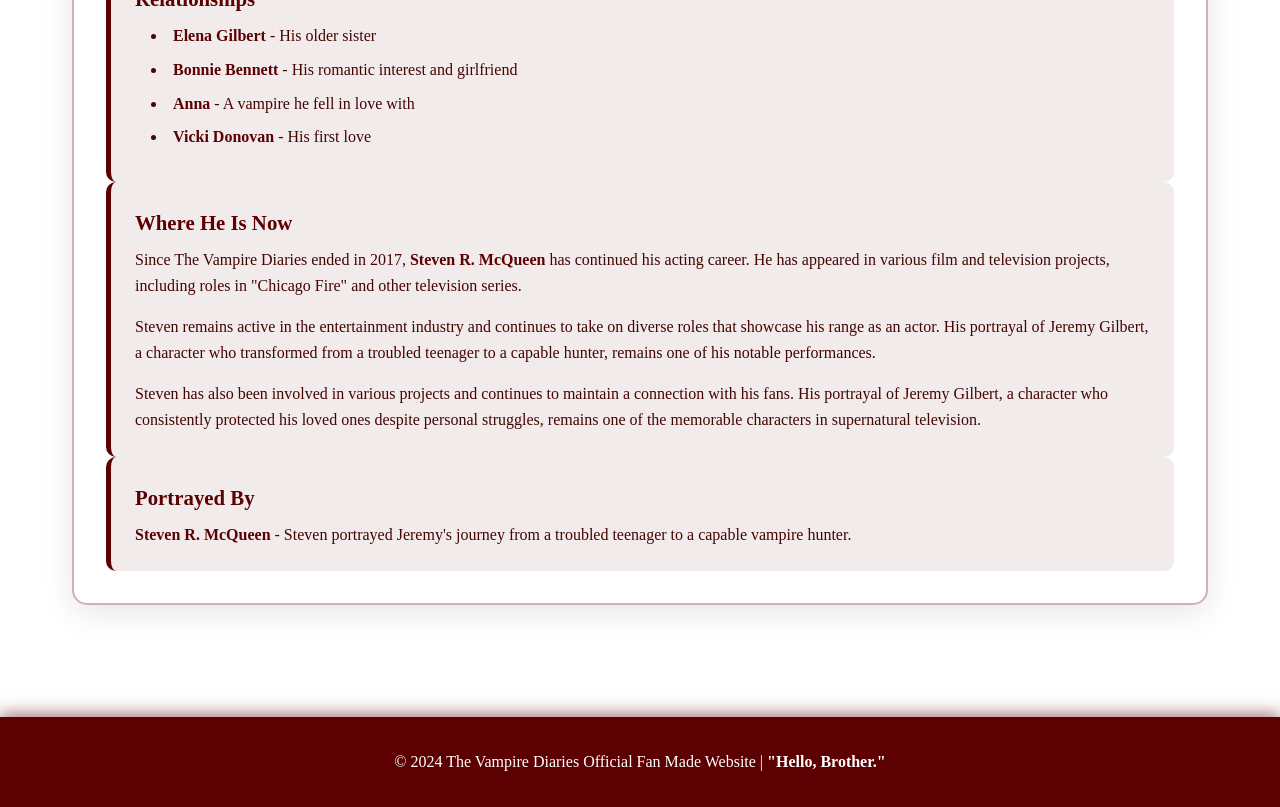
<file: jeremy-gilbert.html>
<!DOCTYPE html>
<html lang="en">
<head>
    <meta charset="UTF-8">
    <meta name="viewport" content="width=device-width, initial-scale=1.0">
    <title>Jeremy Gilbert - The Vampire Diaries</title>
    <link rel="stylesheet" href="styles.css">
</head>
<body>
    <header>
        <h1>THE VAMPIRE DIARIES</h1>
        <p class="tagline">Welcome to Mystic Falls</p>
    </header>

    <nav>
        <ul>
            <li><a href="index.html">Home</a></li>
            <li><a href="characters.html">Characters</a></li>
            <li><a href="index.html#seasons">Seasons</a></li>
            <li><a href="index.html#originals">Originals</a></li>
            <li><a href="index.html#legacies">Legacies</a></li>
            <li><a href="index.html#trivia">Trivia</a></li>
        </ul>
    </nav>

    <div class="container">
        <section class="section">
            <div class="character-header">
                <h2>Jeremy Gilbert</h2>
                <div class="character-profile-image">
                    <img src="images/characters/jeremy-gilbert.jpg" alt="Jeremy Gilbert">
                </div>
            </div>
            <div class="info-box">
                <h4>Character Overview</h4>
                <p style="color: #440503;">Jeremy Gilbert is Elena's younger brother who becomes a vampire hunter. He is protective of his family and friends, and despite his initial struggles with loss and grief, he grows into a strong and capable supernatural hunter. Jeremy has died and been resurrected multiple times throughout the series.</p>
            </div>

            <div class="info-box">
                <h4>Background</h4>
                <p style="color: #440503;">Jeremy was born and raised in Mystic Falls. After losing his parents in a car accident, he struggled with grief and turned to drugs. He later discovers he is a member of the Gilbert family, which has a history of vampire hunting. He becomes a hunter himself and gains the ability to see supernatural beings in their true form, including vampires, werewolves, and other creatures. As a vampire hunter, Jeremy is skilled in combat and uses various weapons to hunt vampires. He has been resurrected multiple times, showing his resilience and importance to the group.</p>
            </div>

            <div class="info-box">
                <h4>Personality</h4>
                <p style="color: #440503;">Jeremy is known for his protective nature, loyalty, and resilience. Despite facing immense loss and tragedy at a young age, he grows into a strong and capable young man. He is fiercely protective of his sister Elena and his friends, often putting himself in danger to keep them safe.</p>
                <p style="color: #440503; margin-top: 1rem;">Jeremy's greatest strength is his ability to overcome adversity and grow from his experiences. He transforms from a troubled teenager struggling with grief and addiction into a skilled vampire hunter who fights alongside his friends. His relationships with various supernatural beings, including vampires he falls in love with, show his capacity for understanding and compassion despite his hunter nature.</p>
                <p style="color: #440503; margin-top: 1rem;">Throughout the series, Jeremy struggles with loss, grief, and the weight of being a hunter in a world full of supernatural beings. He forms deep connections with those around him, including his romantic relationships with Anna and Bonnie. Jeremy's journey from a grieving, lost teenager to a confident hunter who protects his loved ones is a testament to his strength and determination.</p>
            </div>

            <div class="info-box">
                <h4>Relationships</h4>
                <ul style="color: #440503;">
                    <li><span class="highlight">Elena Gilbert</span> - His older sister</li>
                    <li><span class="highlight">Bonnie Bennett</span> - His romantic interest and girlfriend</li>
                    <li><span class="highlight">Anna</span> - A vampire he fell in love with</li>
                    <li><span class="highlight">Vicki Donovan</span> - His first love</li>
                </ul>
            </div>

            <div class="info-box">
                <h4>Where He Is Now</h4>
                <p style="color: #440503;">Since The Vampire Diaries ended in 2017, <span class="highlight">Steven R. McQueen</span> has continued his acting career. He has appeared in various film and television projects, including roles in "Chicago Fire" and other television series.</p>
                <p style="color: #440503; margin-top: 1rem;">Steven remains active in the entertainment industry and continues to take on diverse roles that showcase his range as an actor. His portrayal of Jeremy Gilbert, a character who transformed from a troubled teenager to a capable hunter, remains one of his notable performances.</p>
                <p style="color: #440503; margin-top: 1rem;">Steven has also been involved in various projects and continues to maintain a connection with his fans. His portrayal of Jeremy Gilbert, a character who consistently protected his loved ones despite personal struggles, remains one of the memorable characters in supernatural television.</p>
            </div>

            <div class="info-box">
                <h4>Portrayed By</h4>
                <p style="color: #440503;"><span class="highlight">Steven R. McQueen</span> - Steven portrayed Jeremy's journey from a troubled teenager to a capable vampire hunter.</p>
            </div>
        </section>
    </div>

    <footer>
        <p>&copy; 2024 The Vampire Diaries Official Fan Made Website | <strong>"Hello, Brother."</strong></p>
    </footer>
    <script src="script.js"></script>
</body>
</html>
</file>
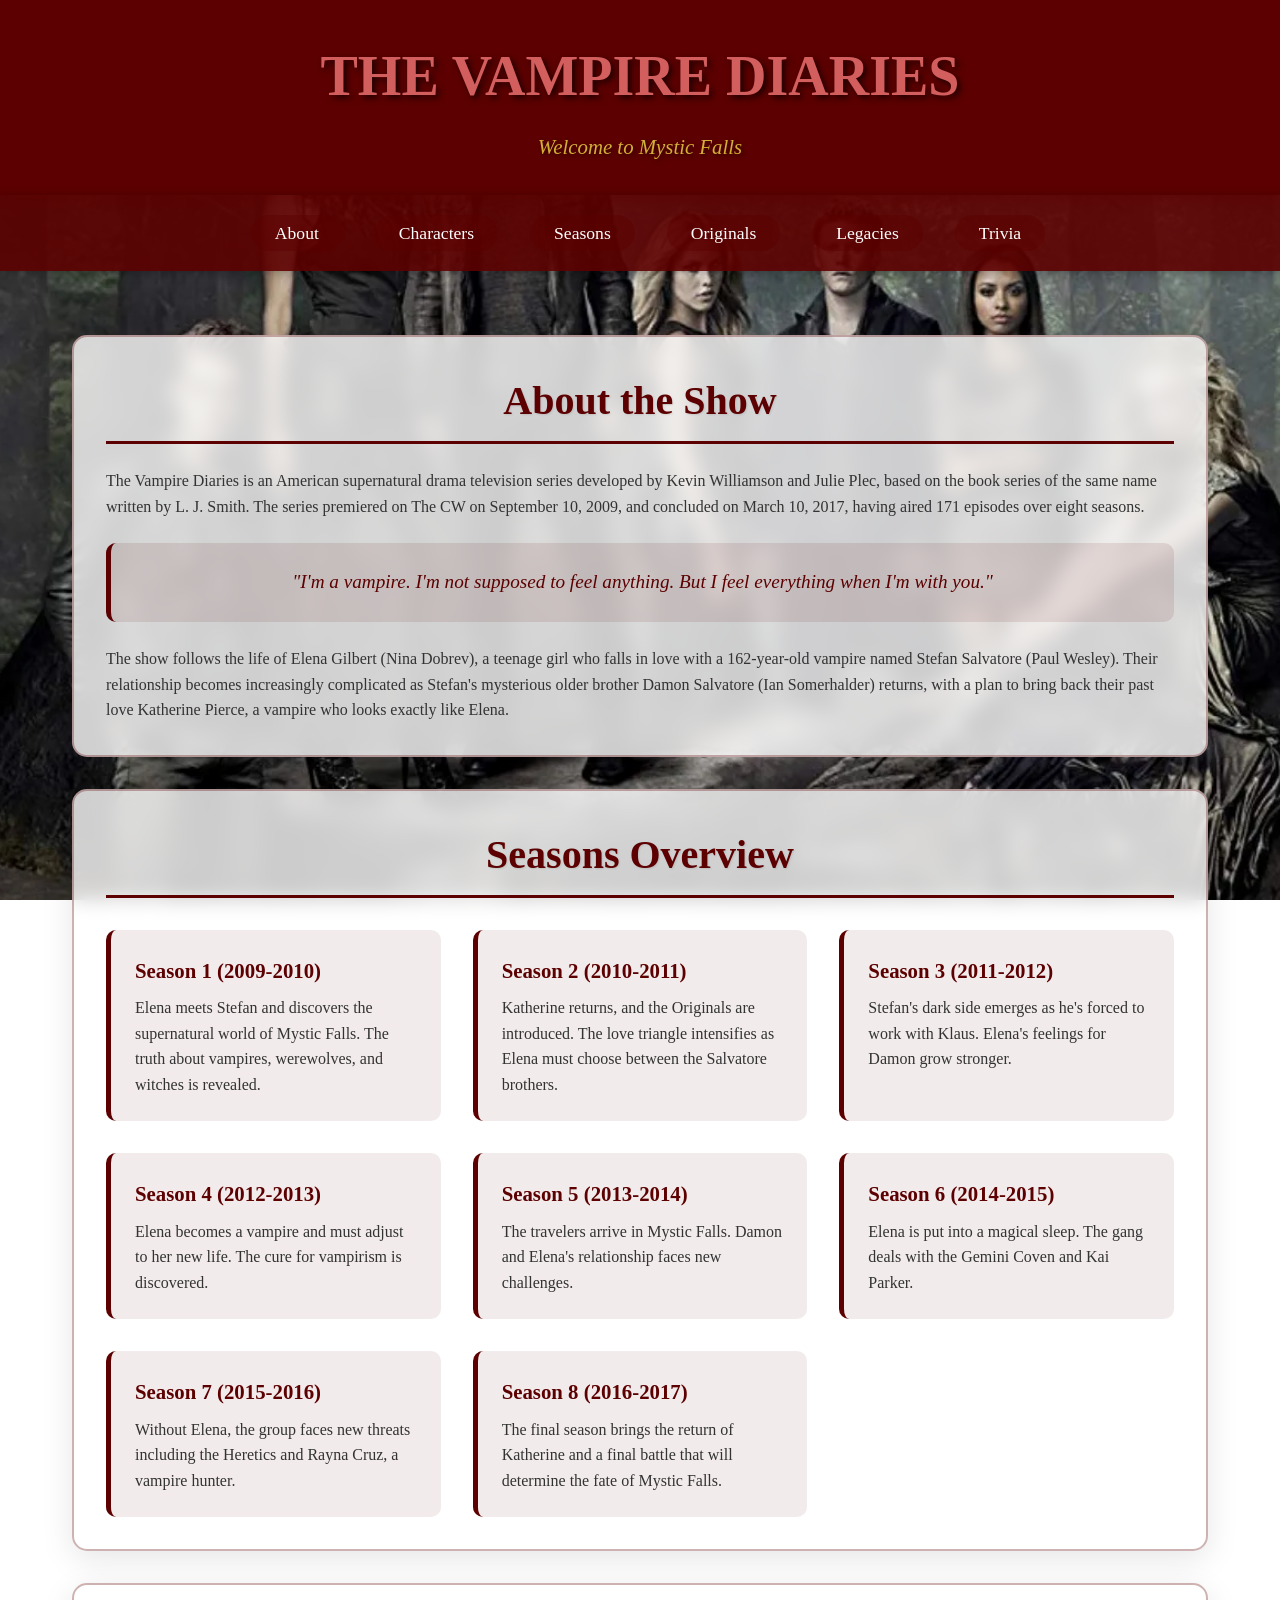
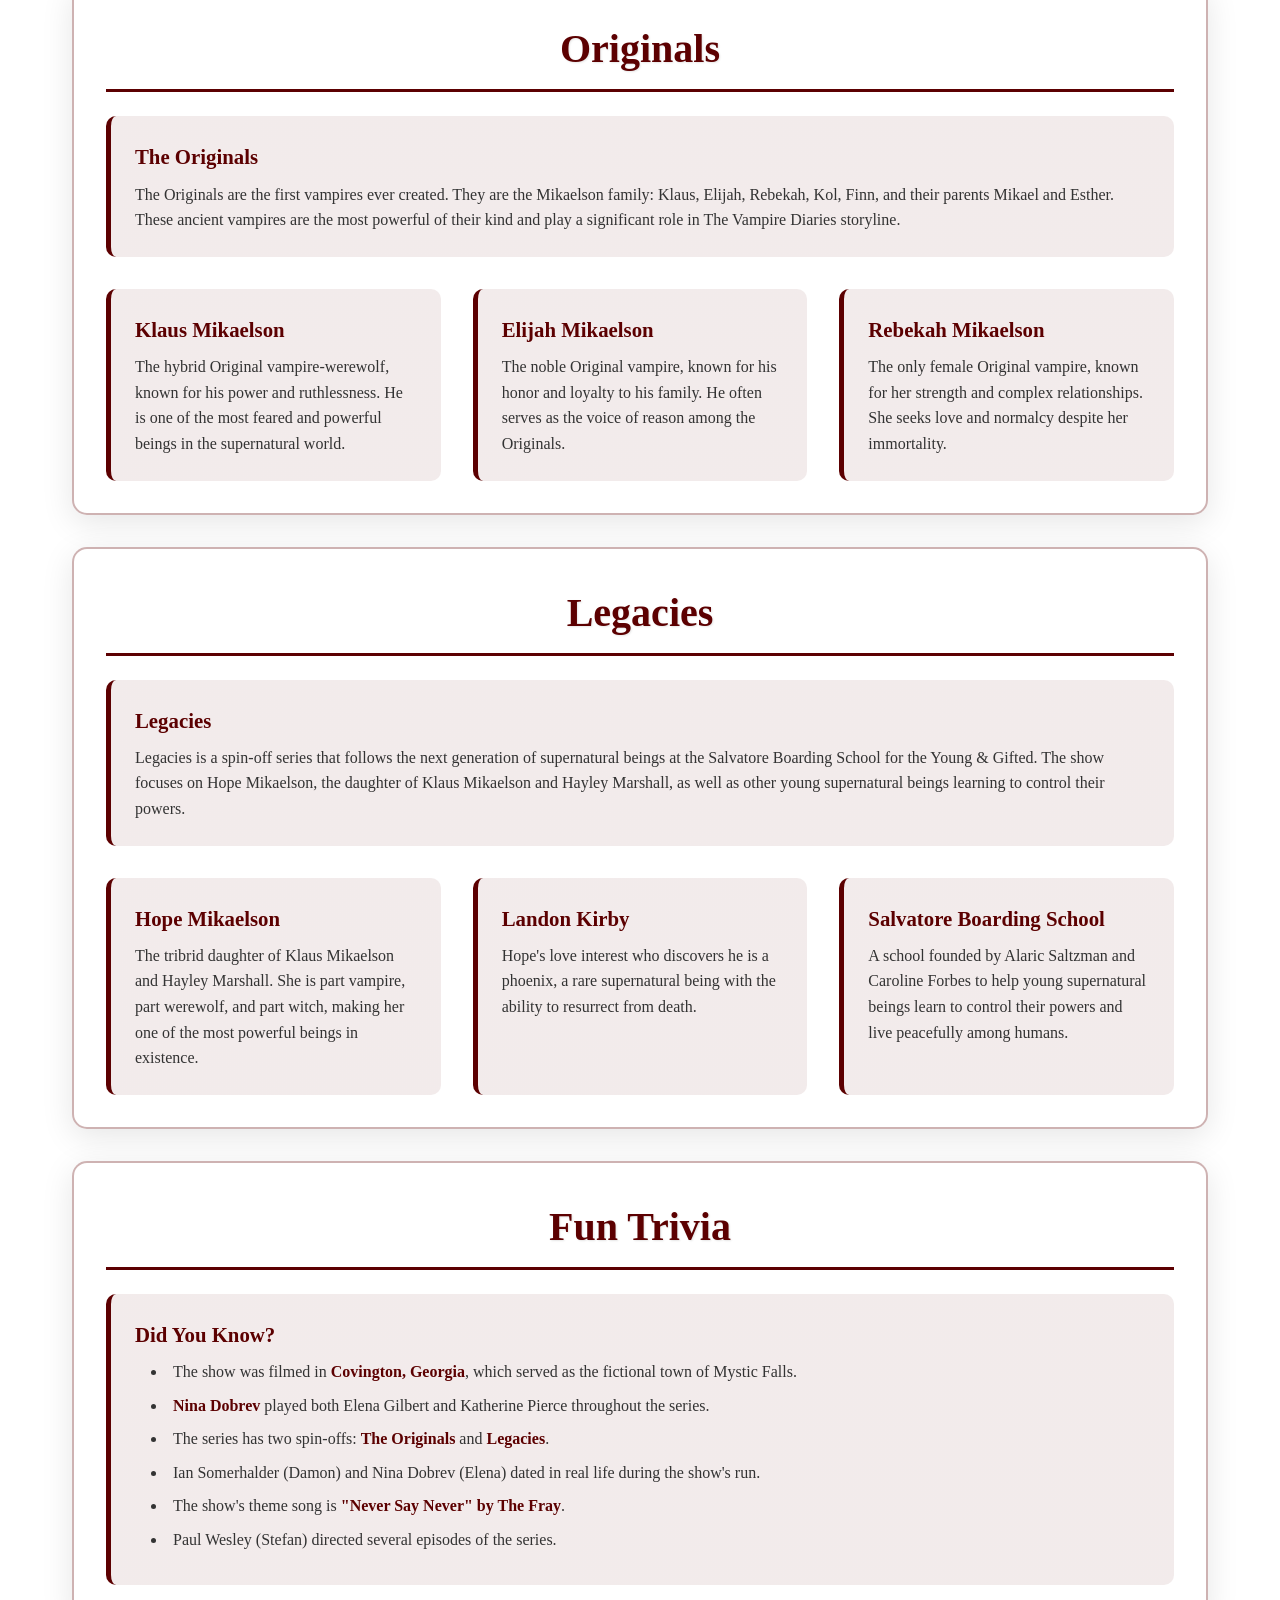
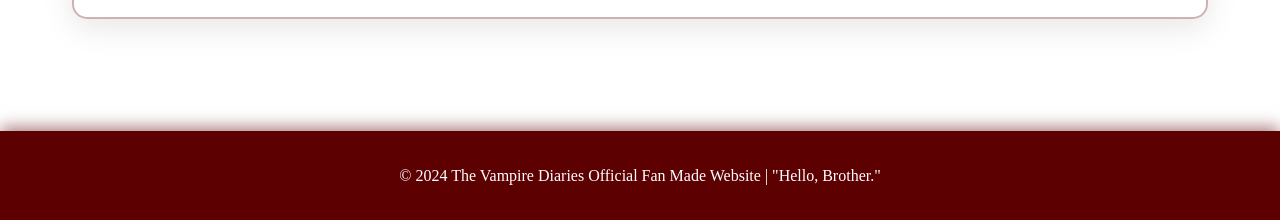
<file: vampire_diaries.html>
<!DOCTYPE html>
<html lang="en">
<head>
    <meta charset="UTF-8">
    <meta name="viewport" content="width=device-width, initial-scale=1.0">
    <title>The Vampire Diaries - Official Fan Made Website</title>
    <link rel="stylesheet" href="styles.css">
</head>
<body>
    <header>
        <h1>THE VAMPIRE DIARIES</h1>
        <p class="tagline">Welcome to Mystic Falls</p>
    </header>

    <nav>
        <ul>
            <li><a href="vampire_diaries.html#about">About</a></li>
            <li><a href="characters.html">Characters</a></li>
            <li><a href="vampire_diaries.html#seasons">Seasons</a></li>
            <li><a href="vampire_diaries.html#originals">Originals</a></li>
            <li><a href="vampire_diaries.html#legacies">Legacies</a></li>
            <li><a href="vampire_diaries.html#trivia">Trivia</a></li>
        </ul>
    </nav>

    <div class="container">
        <section id="about" class="section">
            <h2>About the Show</h2>
            <p style="color: #333333;">The Vampire Diaries is an American supernatural drama television series developed by Kevin Williamson and Julie Plec, based on the book series of the same name written by L. J. Smith. The series premiered on The CW on September 10, 2009, and concluded on March 10, 2017, having aired 171 episodes over eight seasons.</p>
            
            <div class="quote">
                "I'm a vampire. I'm not supposed to feel anything. But I feel everything when I'm with you."
            </div>

            <p style="color: #333333;">The show follows the life of Elena Gilbert (Nina Dobrev), a teenage girl who falls in love with a 162-year-old vampire named Stefan Salvatore (Paul Wesley). Their relationship becomes increasingly complicated as Stefan's mysterious older brother Damon Salvatore (Ian Somerhalder) returns, with a plan to bring back their past love Katherine Pierce, a vampire who looks exactly like Elena.</p>
        </section>

        <section id="seasons" class="section">
            <h2>Seasons Overview</h2>
            <div class="info-grid">
                <div class="info-box">
                    <h4>Season 1 (2009-2010)</h4>
                    <p style="color: #333333;">Elena meets Stefan and discovers the supernatural world of Mystic Falls. The truth about vampires, werewolves, and witches is revealed.</p>
                </div>
                <div class="info-box">
                    <h4>Season 2 (2010-2011)</h4>
                    <p style="color: #333333;">Katherine returns, and the Originals are introduced. The love triangle intensifies as Elena must choose between the Salvatore brothers.</p>
                </div>
                <div class="info-box">
                    <h4>Season 3 (2011-2012)</h4>
                    <p style="color: #333333;">Stefan's dark side emerges as he's forced to work with Klaus. Elena's feelings for Damon grow stronger.</p>
                </div>
                <div class="info-box">
                    <h4>Season 4 (2012-2013)</h4>
                    <p style="color: #333333;">Elena becomes a vampire and must adjust to her new life. The cure for vampirism is discovered.</p>
                </div>
                <div class="info-box">
                    <h4>Season 5 (2013-2014)</h4>
                    <p style="color: #333333;">The travelers arrive in Mystic Falls. Damon and Elena's relationship faces new challenges.</p>
                </div>
                <div class="info-box">
                    <h4>Season 6 (2014-2015)</h4>
                    <p style="color: #333333;">Elena is put into a magical sleep. The gang deals with the Gemini Coven and Kai Parker.</p>
                </div>
                <div class="info-box">
                    <h4>Season 7 (2015-2016)</h4>
                    <p style="color: #333333;">Without Elena, the group faces new threats including the Heretics and Rayna Cruz, a vampire hunter.</p>
                </div>
                <div class="info-box">
                    <h4>Season 8 (2016-2017)</h4>
                    <p style="color: #333333;">The final season brings the return of Katherine and a final battle that will determine the fate of Mystic Falls.</p>
                </div>
            </div>
        </section>

        <section id="originals" class="section">
            <h2>Originals</h2>
            <div class="info-box">
                <h4>The Originals</h4>
                <p style="color: #333333;">The Originals are the first vampires ever created. They are the Mikaelson family: Klaus, Elijah, Rebekah, Kol, Finn, and their parents Mikael and Esther. These ancient vampires are the most powerful of their kind and play a significant role in The Vampire Diaries storyline.</p>
            </div>
            <div class="info-grid">
                <div class="info-box">
                    <h4>Klaus Mikaelson</h4>
                    <p style="color: #333333;">The hybrid Original vampire-werewolf, known for his power and ruthlessness. He is one of the most feared and powerful beings in the supernatural world.</p>
                </div>
                <div class="info-box">
                    <h4>Elijah Mikaelson</h4>
                    <p style="color: #333333;">The noble Original vampire, known for his honor and loyalty to his family. He often serves as the voice of reason among the Originals.</p>
                </div>
                <div class="info-box">
                    <h4>Rebekah Mikaelson</h4>
                    <p style="color: #333333;">The only female Original vampire, known for her strength and complex relationships. She seeks love and normalcy despite her immortality.</p>
                </div>
            </div>
        </section>

        <section id="legacies" class="section">
            <h2>Legacies</h2>
            <div class="info-box">
                <h4>Legacies</h4>
                <p style="color: #333333;">Legacies is a spin-off series that follows the next generation of supernatural beings at the Salvatore Boarding School for the Young & Gifted. The show focuses on Hope Mikaelson, the daughter of Klaus Mikaelson and Hayley Marshall, as well as other young supernatural beings learning to control their powers.</p>
            </div>
            <div class="info-grid">
                <div class="info-box">
                    <h4>Hope Mikaelson</h4>
                    <p style="color: #333333;">The tribrid daughter of Klaus Mikaelson and Hayley Marshall. She is part vampire, part werewolf, and part witch, making her one of the most powerful beings in existence.</p>
                </div>
                <div class="info-box">
                    <h4>Landon Kirby</h4>
                    <p style="color: #333333;">Hope's love interest who discovers he is a phoenix, a rare supernatural being with the ability to resurrect from death.</p>
                </div>
                <div class="info-box">
                    <h4>Salvatore Boarding School</h4>
                <p style="color: #333333;">A school founded by Alaric Saltzman and Caroline Forbes to help young supernatural beings learn to control their powers and live peacefully among humans.</p>
                </div>
            </div>
        </section>

        <section id="trivia" class="section">
            <h2>Fun Trivia</h2>
            <div class="info-box">
                <h4>Did You Know?</h4>
                <ul>
                    <li>The show was filmed in <span class="highlight">Covington, Georgia</span>, which served as the fictional town of Mystic Falls.</li>
                    <li><span class="highlight">Nina Dobrev</span> played both Elena Gilbert and Katherine Pierce throughout the series.</li>
                    <li>The series has two spin-offs: <span class="highlight">The Originals</span> and <span class="highlight">Legacies</span>.</li>
                    <li>Ian Somerhalder (Damon) and Nina Dobrev (Elena) dated in real life during the show's run.</li>
                    <li>The show's theme song is <span class="highlight">"Never Say Never" by The Fray</span>.</li>
                    <li>Paul Wesley (Stefan) directed several episodes of the series.</li>
                </ul>
            </div>
        </section>
    </div>

    <footer>
        <p>&copy; 2024 The Vampire Diaries Official Fan Made Website | "Hello, Brother."</p>
    </footer>
    <script src="script.js"></script>
</body>
</html>
</file>
<file: styles.css>
* {
    margin: 0;
    padding: 0;
    box-sizing: border-box;
}

body {
    font-family: 'Georgia', serif;
    background: linear-gradient(135deg, #a83a3a 0%, #f5f5f5 50%, #a83a3a 100%);
    /* Background image settings */
    background-image: url('images/background.jpg'); 
    background-size: cover;
    background-position: center;
    background-attachment: fixed;
    background-repeat: no-repeat;
    color: #1a1a1a;
    line-height: 1.6;
}

header {
    background: linear-gradient(135deg, #5C0001 0%, #5C0001 100%);
    /* Optional: Add header background image */
    /* background-image: url('images/header-bg.jpg'); */
    /* background-size: cover; */
    /* background-position: center; */
    /* background-blend-mode: overlay; */
    padding: 2rem 0;
    text-align: center;
    box-shadow: 0 4px 15px rgba(92, 0, 1, 0.5);
    position: relative;
}

/* Logo image styling */
.logo {
    max-width: 200px;
    height: auto;
    margin-bottom: 1rem;
}

.logo img {
    width: 100%;
    height: auto;
    display: block;
}

h1 {
    font-size: 3.5rem;
    text-shadow: 3px 3px 6px rgba(0, 0, 0, 0.7);
    margin-bottom: 0.5rem;
    color: #d35e5e;
}

.tagline {
    font-size: 1.3rem;
    font-style: italic;
    color: #d4af37;
    text-shadow: 2px 2px 4px rgba(0, 0, 0, 0.5);
}

nav {
    background-color: rgba(92, 0, 1, 0.9);
    padding: 1rem 0;
    position: sticky;
    top: 0;
    z-index: 100;
    box-shadow: 0 2px 10px rgba(0, 0, 0, 0.3);
}

nav ul {
    list-style: none;
    display: flex;
    justify-content: center;
    flex-wrap: wrap;
    gap: 2rem;
}

nav a {
    color: #ffffff;
    text-decoration: none;
    font-size: 1.1rem;
    padding: 0.5rem 1.5rem;
    border-radius: 25px;
    transition: all 0.3s ease;
    background-color: rgba(92, 0, 1, 0.5);
}

nav a:hover {
    background-color: #5C0001;
    transform: translateY(-2px);
    box-shadow: 0 4px 8px rgba(92, 0, 1, 0.4);
}

.container {
    max-width: 1200px;
    margin: 0 auto;
    padding: 2rem;
}

.section {
    background: rgba(255, 255, 255, 0.8);
    border-radius: 15px;
    padding: 2rem;
    margin: 2rem 0;
    backdrop-filter: blur(10px);
    border: 2px solid rgba(92, 0, 1, 0.3);
    box-shadow: 0 8px 32px rgba(0, 0, 0, 0.1);
}

.section h2 {
    color: #5C0001;
    font-size: 2.5rem;
    margin-bottom: 1.5rem;
    text-align: center;
    text-shadow: 1px 1px 2px rgba(0, 0, 0, 0.1);
    border-bottom: 3px solid #5C0001;
    padding-bottom: 0.5rem;
}

.section h3 {
    color: #5C0001;
    font-size: 1.8rem;
    margin: 1.5rem 0 1rem 0;
}

.characters {
    display: grid;
    grid-template-columns: repeat(auto-fit, minmax(250px, 1fr));
    gap: 1.5rem;
    margin-top: 2rem;
}

.characters a {
    text-decoration: none;
    color: inherit;
    display: block;
}

.character-card {
    background: linear-gradient(135deg, rgba(92, 0, 1, 0.1) 0%, rgba(92, 0, 1, 0.1) 100%);
    /* Optional: Add character image background */
    /* background-image: url('images/characters/placeholder.jpg'); */
    /* background-size: cover; */
    /* background-position: center; */
    border-radius: 10px;
    padding: 1.5rem;
    text-align: center;
    border: 2px solid rgba(92, 0, 1, 0.5);
    transition: transform 0.3s ease, box-shadow 0.3s ease;
    position: relative;
    overflow: hidden;
}

/* Character image within card */
.character-image {
    width: 100%;
    max-width: 200px;
    height: 250px;
    object-fit: cover;
    border-radius: 8px;
    margin: 0 auto 1rem;
    display: block;
    border: 2px solid rgba(92, 0, 1, 0.3);
}

.character-image img {
    width: 100%;
    height: 100%;
    object-fit: cover;
    border-radius: 6px;
}

/* Character profile image on individual pages */
.character-profile-image {
    width: 100%;
    max-width: 400px;
    height: auto;
    min-height: 300px;
    border-radius: 15px;
    margin: 0 auto 2rem;
    display: block;
    box-shadow: 0 8px 25px rgba(92, 0, 1, 0.4);
    border: 3px solid rgba(92, 0, 1, 0.5);
    background: linear-gradient(135deg, rgba(92, 0, 1, 0.1) 0%, rgba(92, 0, 1, 0.05) 100%);
    position: relative;
}

.character-profile-image img {
    width: 100%;
    height: auto;
    display: block;
    border-radius: 12px;
}

/* Placeholder for missing images */
.character-profile-image::before {
    content: "Character Image";
    position: absolute;
    top: 50%;
    left: 50%;
    transform: translate(-50%, -50%);
    color: rgba(92, 0, 1, 0.5);
    font-size: 1.2rem;
    font-weight: bold;
    display: none;
}

.character-profile-image img[src=""],
.character-profile-image:not(:has(img[src]))::before {
    display: block;
}

.character-header {
    text-align: center;
    margin-bottom: 2rem;
}

.character-card:hover {
    transform: translateY(-5px);
    box-shadow: 0 10px 25px rgba(92, 0, 1, 0.5);
    border-color: #5C0001;
}

.character-card h4 {
    color: #5C0001;
    font-size: 1.5rem;
    margin-bottom: 0.5rem;
}

.character-card p {
    color: #333333;
    font-size: 0.95rem;
}

.info-grid {
    display: grid;
    grid-template-columns: repeat(auto-fit, minmax(300px, 1fr));
    gap: 2rem;
    margin-top: 2rem;
}

.info-box {
    background: linear-gradient(135deg, rgba(92, 0, 1, 0.08) 0%, rgba(92, 0, 1, 0.08) 100%);
    padding: 1.5rem;
    border-radius: 10px;
    border-left: 5px solid #5C0001;
}

.info-box h4 {
    color: #5C0001;
    margin-bottom: 0.5rem;
    font-size: 1.3rem;
}

ul {
    list-style-position: inside;
    color: #333333;
    margin-left: 1rem;
}

ul li {
    margin: 0.5rem 0;
}

.highlight {
    color: #5C0001;
    font-weight: bold;
}

footer {
    background: linear-gradient(135deg, #5C0001 0%, #5C0001 100%);
    /* Optional: Add footer background image */
    /* background-image: url('images/footer-bg.jpg'); */
    /* background-size: cover; */
    /* background-position: center; */
    /* background-blend-mode: overlay; */
    text-align: center;
    padding: 2rem;
    margin-top: 3rem;
    box-shadow: 0 -4px 15px rgba(92, 0, 1, 0.5);
    position: relative;
}

/* Decorative images */
.decorative-image {
    max-width: 100%;
    height: auto;
    display: block;
    margin: 1rem auto;
}

.section-image {
    width: 100%;
    max-width: 600px;
    height: auto;
    border-radius: 10px;
    margin: 1.5rem auto;
    display: block;
    box-shadow: 0 4px 15px rgba(0, 0, 0, 0.2);
    border: 2px solid rgba(92, 0, 1, 0.3);
}

/* Icon images */
.icon {
    width: 24px;
    height: 24px;
    display: inline-block;
    vertical-align: middle;
    margin-right: 0.5rem;
}

.icon-small {
    width: 16px;
    height: 16px;
}

.icon-large {
    width: 48px;
    height: 48px;
}

footer p {
    color: #ffffff;
    font-size: 1rem;
}

.quote {
    font-style: italic;
    font-size: 1.2rem;
    color: #5C0001;
    text-align: center;
    padding: 1.5rem;
    background: rgba(92, 0, 1, 0.1);
    border-radius: 10px;
    border-left: 5px solid #5C0001;
    margin: 1.5rem 0;
}

@media (max-width: 768px) {
    h1 {
        font-size: 2.5rem;
    }
    
    nav ul {
        flex-direction: column;
        gap: 0.5rem;
    }
}
</file>
